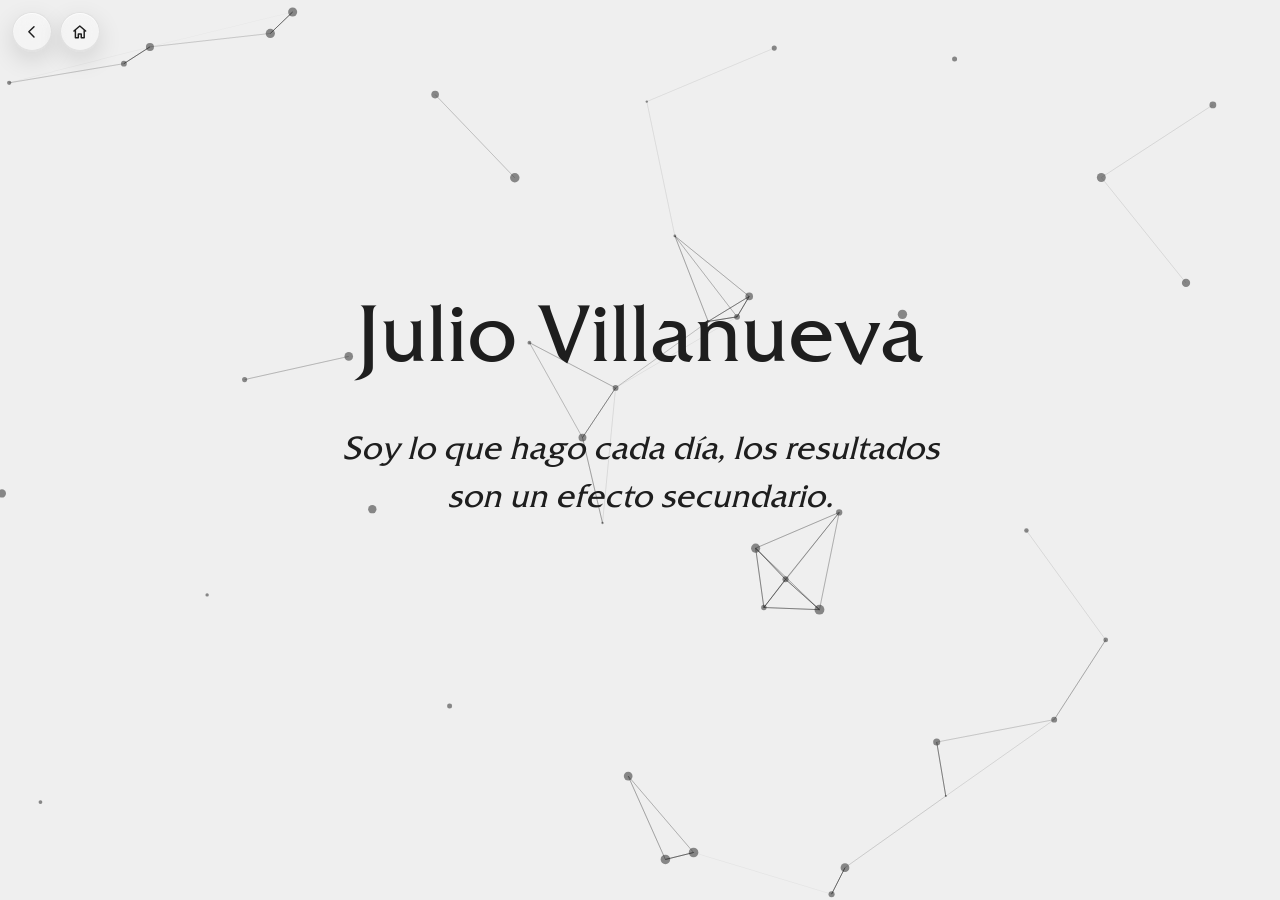
<file: index.html>
<!DOCTYPE html><html lang="es"><head><meta charSet="utf-8"/><meta name="viewport" content="width=device-width, initial-scale=1"/><link rel="preload" href="/_next/static/media/22a5144ee8d83bca-s.p.woff2" as="font" crossorigin="" type="font/woff2"/><link rel="preload" href="/_next/static/media/7d4881bb7e1bf84d-s.p.woff2" as="font" crossorigin="" type="font/woff2"/><link rel="preload" href="/_next/static/media/d3d5378509209694-s.p.ttf" as="font" crossorigin="" type="font/ttf"/><link rel="stylesheet" href="/_next/static/css/6a12c505d9e67a14.css" data-precedence="next"/><link rel="stylesheet" href="/_next/static/css/241c231c90273158.css" data-precedence="next"/><link rel="preload" as="script" fetchPriority="low" href="/_next/static/chunks/webpack-c49610019cb56e72.js"/><script src="/_next/static/chunks/4bd1b696-221d4d1696e35723.js" async=""></script><script src="/_next/static/chunks/517-e2fc40427963fcd6.js" async=""></script><script src="/_next/static/chunks/main-app-9f0bbe69335b0247.js" async=""></script><script src="/_next/static/chunks/173-858366a9227dba69.js" async=""></script><script src="/_next/static/chunks/app/layout-59ddacc75c9050d7.js" async=""></script><script src="/_next/static/chunks/742-8c7a7b903a6e8f34.js" async=""></script><script src="/_next/static/chunks/app/page-a1d2730ab72c0a2b.js" async=""></script><meta name="next-size-adjust" content=""/><title>Julio Villanueva</title><meta name="description" content="Soy lo que hago cada día, los resultados son un efecto secundario."/><link rel="icon" href="/favicon.ico" type="image/x-icon" sizes="16x16"/><script src="/_next/static/chunks/polyfills-42372ed130431b0a.js" noModule=""></script></head><body class="__variable_271bbb __variable_246ccd __variable_c29908 antialiased"><div class="page MePage "><button class="name customLink" aria-expanded="false">Julio Villanueva</button><div class="content"><span class="quote">Soy lo que hago cada día, los resultados son un efecto secundario.</span><nav class="menu" aria-hidden="true"><a class="menuItem customLink" href="/about-me/">Sobre mí</a><a class="menuItem customLink" href="/setup/">Setup</a><a class="menuItem customLink" href="/monkey/">Monkey</a></nav></div></div><script src="/_next/static/chunks/webpack-c49610019cb56e72.js" async=""></script><script>(self.__next_f=self.__next_f||[]).push([0])</script><script>self.__next_f.push([1,"1:\"$Sreact.fragment\"\n2:I[3913,[\"173\",\"static/chunks/173-858366a9227dba69.js\",\"177\",\"static/chunks/app/layout-59ddacc75c9050d7.js\"],\"default\"]\n3:I[5244,[],\"\"]\n4:I[3866,[],\"\"]\n5:I[7033,[],\"ClientPageRoot\"]\n6:I[8214,[\"173\",\"static/chunks/173-858366a9227dba69.js\",\"742\",\"static/chunks/742-8c7a7b903a6e8f34.js\",\"974\",\"static/chunks/app/page-a1d2730ab72c0a2b.js\"],\"default\"]\n9:I[6213,[],\"OutletBoundary\"]\nb:I[6213,[],\"MetadataBoundary\"]\nd:I[6213,[],\"ViewportBoundary\"]\nf:I[4835,[],\"\"]\n:HL[\"/_next/static/media/22a5144ee8d83bca-s.p.woff2\",\"font\",{\"crossOrigin\":\"\",\"type\":\"font/woff2\"}]\n:HL[\"/_next/static/media/7d4881bb7e1bf84d-s.p.woff2\",\"font\",{\"crossOrigin\":\"\",\"type\":\"font/woff2\"}]\n:HL[\"/_next/static/media/d3d5378509209694-s.p.ttf\",\"font\",{\"crossOrigin\":\"\",\"type\":\"font/ttf\"}]\n:HL[\"/_next/static/css/6a12c505d9e67a14.css\",\"style\"]\n:HL[\"/_next/static/css/241c231c90273158.css\",\"style\"]\n"])</script><script>self.__next_f.push([1,"0:{\"P\":null,\"b\":\"aagR4l4oQzw4MD5cvtngV\",\"p\":\"\",\"c\":[\"\",\"\"],\"i\":false,\"f\":[[[\"\",{\"children\":[\"__PAGE__\",{}]},\"$undefined\",\"$undefined\",true],[\"\",[\"$\",\"$1\",\"c\",{\"children\":[[[\"$\",\"link\",\"0\",{\"rel\":\"stylesheet\",\"href\":\"/_next/static/css/6a12c505d9e67a14.css\",\"precedence\":\"next\",\"crossOrigin\":\"$undefined\",\"nonce\":\"$undefined\"}]],[\"$\",\"html\",null,{\"lang\":\"es\",\"children\":[\"$\",\"body\",null,{\"className\":\"__variable_271bbb __variable_246ccd __variable_c29908 antialiased\",\"children\":[[\"$\",\"$L2\",null,{}],[\"$\",\"$L3\",null,{\"parallelRouterKey\":\"children\",\"segmentPath\":[\"children\"],\"error\":\"$undefined\",\"errorStyles\":\"$undefined\",\"errorScripts\":\"$undefined\",\"template\":[\"$\",\"$L4\",null,{}],\"templateStyles\":\"$undefined\",\"templateScripts\":\"$undefined\",\"notFound\":[[],[[\"$\",\"title\",null,{\"children\":\"404: This page could not be found.\"}],[\"$\",\"div\",null,{\"style\":{\"fontFamily\":\"system-ui,\\\"Segoe UI\\\",Roboto,Helvetica,Arial,sans-serif,\\\"Apple Color Emoji\\\",\\\"Segoe UI Emoji\\\"\",\"height\":\"100vh\",\"textAlign\":\"center\",\"display\":\"flex\",\"flexDirection\":\"column\",\"alignItems\":\"center\",\"justifyContent\":\"center\"},\"children\":[\"$\",\"div\",null,{\"children\":[[\"$\",\"style\",null,{\"dangerouslySetInnerHTML\":{\"__html\":\"body{color:#000;background:#fff;margin:0}.next-error-h1{border-right:1px solid rgba(0,0,0,.3)}@media (prefers-color-scheme:dark){body{color:#fff;background:#000}.next-error-h1{border-right:1px solid rgba(255,255,255,.3)}}\"}}],[\"$\",\"h1\",null,{\"className\":\"next-error-h1\",\"style\":{\"display\":\"inline-block\",\"margin\":\"0 20px 0 0\",\"padding\":\"0 23px 0 0\",\"fontSize\":24,\"fontWeight\":500,\"verticalAlign\":\"top\",\"lineHeight\":\"49px\"},\"children\":404}],[\"$\",\"div\",null,{\"style\":{\"display\":\"inline-block\"},\"children\":[\"$\",\"h2\",null,{\"style\":{\"fontSize\":14,\"fontWeight\":400,\"lineHeight\":\"49px\",\"margin\":0},\"children\":\"This page could not be found.\"}]}]]}]}]]],\"forbidden\":\"$undefined\",\"unauthorized\":\"$undefined\"}]]}]}]]}],{\"children\":[\"__PAGE__\",[\"$\",\"$1\",\"c\",{\"children\":[[\"$\",\"$L5\",null,{\"Component\":\"$6\",\"searchParams\":{},\"params\":{},\"promises\":[\"$@7\",\"$@8\"]}],[[\"$\",\"link\",\"0\",{\"rel\":\"stylesheet\",\"href\":\"/_next/static/css/241c231c90273158.css\",\"precedence\":\"next\",\"crossOrigin\":\"$undefined\",\"nonce\":\"$undefined\"}]],[\"$\",\"$L9\",null,{\"children\":\"$La\"}]]}],{},null,false]},null,false],[\"$\",\"$1\",\"h\",{\"children\":[null,[\"$\",\"$1\",\"GLa7faw3mHxUk6qfF5eOj\",{\"children\":[[\"$\",\"$Lb\",null,{\"children\":\"$Lc\"}],[\"$\",\"$Ld\",null,{\"children\":\"$Le\"}],[\"$\",\"meta\",null,{\"name\":\"next-size-adjust\",\"content\":\"\"}]]}]]}],false]],\"m\":\"$undefined\",\"G\":[\"$f\",\"$undefined\"],\"s\":false,\"S\":true}\n"])</script><script>self.__next_f.push([1,"7:{}\n8:{}\n"])</script><script>self.__next_f.push([1,"e:[[\"$\",\"meta\",\"0\",{\"name\":\"viewport\",\"content\":\"width=device-width, initial-scale=1\"}]]\nc:[[\"$\",\"meta\",\"0\",{\"charSet\":\"utf-8\"}],[\"$\",\"title\",\"1\",{\"children\":\"Julio Villanueva\"}],[\"$\",\"meta\",\"2\",{\"name\":\"description\",\"content\":\"Soy lo que hago cada día, los resultados son un efecto secundario.\"}],[\"$\",\"link\",\"3\",{\"rel\":\"icon\",\"href\":\"/favicon.ico\",\"type\":\"image/x-icon\",\"sizes\":\"16x16\"}]]\n"])</script><script>self.__next_f.push([1,"a:null\n"])</script></body></html>
</file>
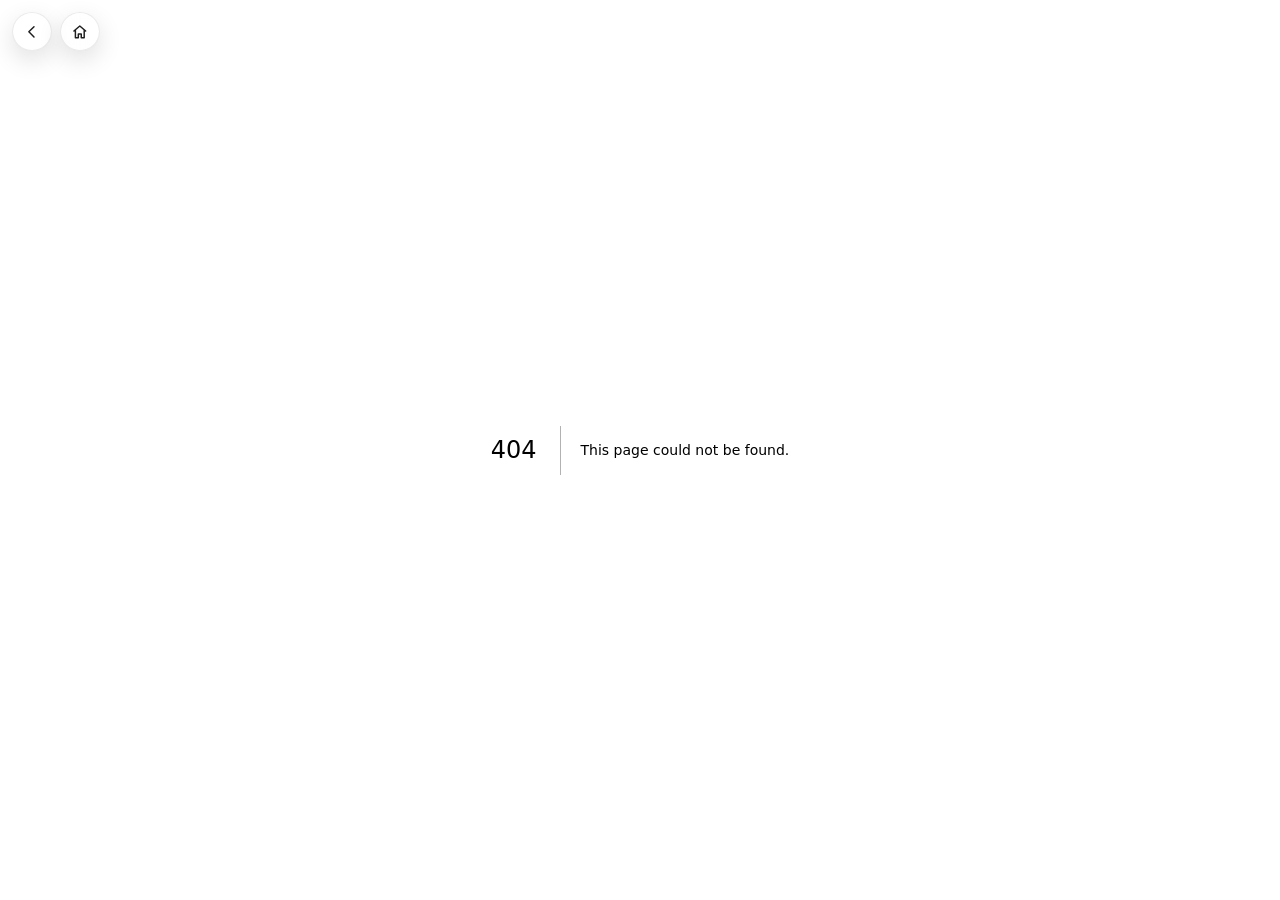
<file: 404/index.html>
<!DOCTYPE html><html lang="es"><head><meta charSet="utf-8"/><meta name="viewport" content="width=device-width, initial-scale=1"/><link rel="preload" href="/_next/static/media/22a5144ee8d83bca-s.p.woff2" as="font" crossorigin="" type="font/woff2"/><link rel="preload" href="/_next/static/media/7d4881bb7e1bf84d-s.p.woff2" as="font" crossorigin="" type="font/woff2"/><link rel="preload" href="/_next/static/media/d3d5378509209694-s.p.ttf" as="font" crossorigin="" type="font/ttf"/><link rel="stylesheet" href="/_next/static/css/6a12c505d9e67a14.css" data-precedence="next"/><link rel="preload" as="script" fetchPriority="low" href="/_next/static/chunks/webpack-c49610019cb56e72.js"/><script src="/_next/static/chunks/4bd1b696-221d4d1696e35723.js" async=""></script><script src="/_next/static/chunks/517-e2fc40427963fcd6.js" async=""></script><script src="/_next/static/chunks/main-app-9f0bbe69335b0247.js" async=""></script><script src="/_next/static/chunks/173-858366a9227dba69.js" async=""></script><script src="/_next/static/chunks/app/layout-59ddacc75c9050d7.js" async=""></script><meta name="robots" content="noindex"/><meta name="next-size-adjust" content=""/><title>404: This page could not be found.</title><title>Julio Villanueva</title><meta name="description" content="Soy lo que hago cada día, los resultados son un efecto secundario."/><script src="/_next/static/chunks/polyfills-42372ed130431b0a.js" noModule=""></script></head><body class="__variable_271bbb __variable_246ccd __variable_c29908 antialiased"><nav class="NavButtons"><button class="glass navButton" aria-label="Volver atrás"><svg viewBox="0 0 24 24" aria-hidden="true"><path d="M15 5l-7 7 7 7"></path></svg></button><a class="glass navButton" aria-label="Ir al inicio" href="/"><svg viewBox="0 0 24 24" aria-hidden="true"><path d="M4 11l8-7 8 7M6 9.5V20h4v-5h4v5h4V9.5"></path></svg></a></nav><div style="font-family:system-ui,&quot;Segoe UI&quot;,Roboto,Helvetica,Arial,sans-serif,&quot;Apple Color Emoji&quot;,&quot;Segoe UI Emoji&quot;;height:100vh;text-align:center;display:flex;flex-direction:column;align-items:center;justify-content:center"><div><style>body{color:#000;background:#fff;margin:0}.next-error-h1{border-right:1px solid rgba(0,0,0,.3)}@media (prefers-color-scheme:dark){body{color:#fff;background:#000}.next-error-h1{border-right:1px solid rgba(255,255,255,.3)}}</style><h1 class="next-error-h1" style="display:inline-block;margin:0 20px 0 0;padding:0 23px 0 0;font-size:24px;font-weight:500;vertical-align:top;line-height:49px">404</h1><div style="display:inline-block"><h2 style="font-size:14px;font-weight:400;line-height:49px;margin:0">This page could not be found.</h2></div></div></div><script src="/_next/static/chunks/webpack-c49610019cb56e72.js" async=""></script><script>(self.__next_f=self.__next_f||[]).push([0])</script><script>self.__next_f.push([1,"1:\"$Sreact.fragment\"\n2:I[3913,[\"173\",\"static/chunks/173-858366a9227dba69.js\",\"177\",\"static/chunks/app/layout-59ddacc75c9050d7.js\"],\"default\"]\n3:I[5244,[],\"\"]\n4:I[3866,[],\"\"]\n5:I[6213,[],\"OutletBoundary\"]\n7:I[6213,[],\"MetadataBoundary\"]\n9:I[6213,[],\"ViewportBoundary\"]\nb:I[4835,[],\"\"]\n:HL[\"/_next/static/media/22a5144ee8d83bca-s.p.woff2\",\"font\",{\"crossOrigin\":\"\",\"type\":\"font/woff2\"}]\n:HL[\"/_next/static/media/7d4881bb7e1bf84d-s.p.woff2\",\"font\",{\"crossOrigin\":\"\",\"type\":\"font/woff2\"}]\n:HL[\"/_next/static/media/d3d5378509209694-s.p.ttf\",\"font\",{\"crossOrigin\":\"\",\"type\":\"font/ttf\"}]\n:HL[\"/_next/static/css/6a12c505d9e67a14.css\",\"style\"]\n"])</script><script>self.__next_f.push([1,"0:{\"P\":null,\"b\":\"aagR4l4oQzw4MD5cvtngV\",\"p\":\"\",\"c\":[\"\",\"_not-found\",\"\"],\"i\":false,\"f\":[[[\"\",{\"children\":[\"/_not-found\",{\"children\":[\"__PAGE__\",{}]}]},\"$undefined\",\"$undefined\",true],[\"\",[\"$\",\"$1\",\"c\",{\"children\":[[[\"$\",\"link\",\"0\",{\"rel\":\"stylesheet\",\"href\":\"/_next/static/css/6a12c505d9e67a14.css\",\"precedence\":\"next\",\"crossOrigin\":\"$undefined\",\"nonce\":\"$undefined\"}]],[\"$\",\"html\",null,{\"lang\":\"es\",\"children\":[\"$\",\"body\",null,{\"className\":\"__variable_271bbb __variable_246ccd __variable_c29908 antialiased\",\"children\":[[\"$\",\"$L2\",null,{}],[\"$\",\"$L3\",null,{\"parallelRouterKey\":\"children\",\"segmentPath\":[\"children\"],\"error\":\"$undefined\",\"errorStyles\":\"$undefined\",\"errorScripts\":\"$undefined\",\"template\":[\"$\",\"$L4\",null,{}],\"templateStyles\":\"$undefined\",\"templateScripts\":\"$undefined\",\"notFound\":[[],[[\"$\",\"title\",null,{\"children\":\"404: This page could not be found.\"}],[\"$\",\"div\",null,{\"style\":{\"fontFamily\":\"system-ui,\\\"Segoe UI\\\",Roboto,Helvetica,Arial,sans-serif,\\\"Apple Color Emoji\\\",\\\"Segoe UI Emoji\\\"\",\"height\":\"100vh\",\"textAlign\":\"center\",\"display\":\"flex\",\"flexDirection\":\"column\",\"alignItems\":\"center\",\"justifyContent\":\"center\"},\"children\":[\"$\",\"div\",null,{\"children\":[[\"$\",\"style\",null,{\"dangerouslySetInnerHTML\":{\"__html\":\"body{color:#000;background:#fff;margin:0}.next-error-h1{border-right:1px solid rgba(0,0,0,.3)}@media (prefers-color-scheme:dark){body{color:#fff;background:#000}.next-error-h1{border-right:1px solid rgba(255,255,255,.3)}}\"}}],[\"$\",\"h1\",null,{\"className\":\"next-error-h1\",\"style\":{\"display\":\"inline-block\",\"margin\":\"0 20px 0 0\",\"padding\":\"0 23px 0 0\",\"fontSize\":24,\"fontWeight\":500,\"verticalAlign\":\"top\",\"lineHeight\":\"49px\"},\"children\":404}],[\"$\",\"div\",null,{\"style\":{\"display\":\"inline-block\"},\"children\":[\"$\",\"h2\",null,{\"style\":{\"fontSize\":14,\"fontWeight\":400,\"lineHeight\":\"49px\",\"margin\":0},\"children\":\"This page could not be found.\"}]}]]}]}]]],\"forbidden\":\"$undefined\",\"unauthorized\":\"$undefined\"}]]}]}]]}],{\"children\":[\"/_not-found\",[\"$\",\"$1\",\"c\",{\"children\":[null,[\"$\",\"$L3\",null,{\"parallelRouterKey\":\"children\",\"segmentPath\":[\"children\",\"/_not-found\",\"children\"],\"error\":\"$undefined\",\"errorStyles\":\"$undefined\",\"errorScripts\":\"$undefined\",\"template\":[\"$\",\"$L4\",null,{}],\"templateStyles\":\"$undefined\",\"templateScripts\":\"$undefined\",\"notFound\":\"$undefined\",\"forbidden\":\"$undefined\",\"unauthorized\":\"$undefined\"}]]}],{\"children\":[\"__PAGE__\",[\"$\",\"$1\",\"c\",{\"children\":[[[\"$\",\"title\",null,{\"children\":\"404: This page could not be found.\"}],[\"$\",\"div\",null,{\"style\":\"$0:f:0:1:1:props:children:1:props:children:props:children:1:props:notFound:1:1:props:style\",\"children\":[\"$\",\"div\",null,{\"children\":[[\"$\",\"style\",null,{\"dangerouslySetInnerHTML\":{\"__html\":\"body{color:#000;background:#fff;margin:0}.next-error-h1{border-right:1px solid rgba(0,0,0,.3)}@media (prefers-color-scheme:dark){body{color:#fff;background:#000}.next-error-h1{border-right:1px solid rgba(255,255,255,.3)}}\"}}],[\"$\",\"h1\",null,{\"className\":\"next-error-h1\",\"style\":\"$0:f:0:1:1:props:children:1:props:children:props:children:1:props:notFound:1:1:props:children:props:children:1:props:style\",\"children\":404}],[\"$\",\"div\",null,{\"style\":\"$0:f:0:1:1:props:children:1:props:children:props:children:1:props:notFound:1:1:props:children:props:children:2:props:style\",\"children\":[\"$\",\"h2\",null,{\"style\":\"$0:f:0:1:1:props:children:1:props:children:props:children:1:props:notFound:1:1:props:children:props:children:2:props:children:props:style\",\"children\":\"This page could not be found.\"}]}]]}]}]],null,[\"$\",\"$L5\",null,{\"children\":\"$L6\"}]]}],{},null,false]},null,false]},null,false],[\"$\",\"$1\",\"h\",{\"children\":[[\"$\",\"meta\",null,{\"name\":\"robots\",\"content\":\"noindex\"}],[\"$\",\"$1\",\"r0CL77yEn2Rgvv27RvQEr\",{\"children\":[[\"$\",\"$L7\",null,{\"children\":\"$L8\"}],[\"$\",\"$L9\",null,{\"children\":\"$La\"}],[\"$\",\"meta\",null,{\"name\":\"next-size-adjust\",\"content\":\"\"}]]}]]}],false]],\"m\":\"$undefined\",\"G\":[\"$b\",\"$undefined\"],\"s\":false,\"S\":true}\n"])</script><script>self.__next_f.push([1,"a:[[\"$\",\"meta\",\"0\",{\"name\":\"viewport\",\"content\":\"width=device-width, initial-scale=1\"}]]\n8:[[\"$\",\"meta\",\"0\",{\"charSet\":\"utf-8\"}],[\"$\",\"title\",\"1\",{\"children\":\"Julio Villanueva\"}],[\"$\",\"meta\",\"2\",{\"name\":\"description\",\"content\":\"Soy lo que hago cada día, los resultados son un efecto secundario.\"}]]\n"])</script><script>self.__next_f.push([1,"6:null\n"])</script></body></html>
</file>
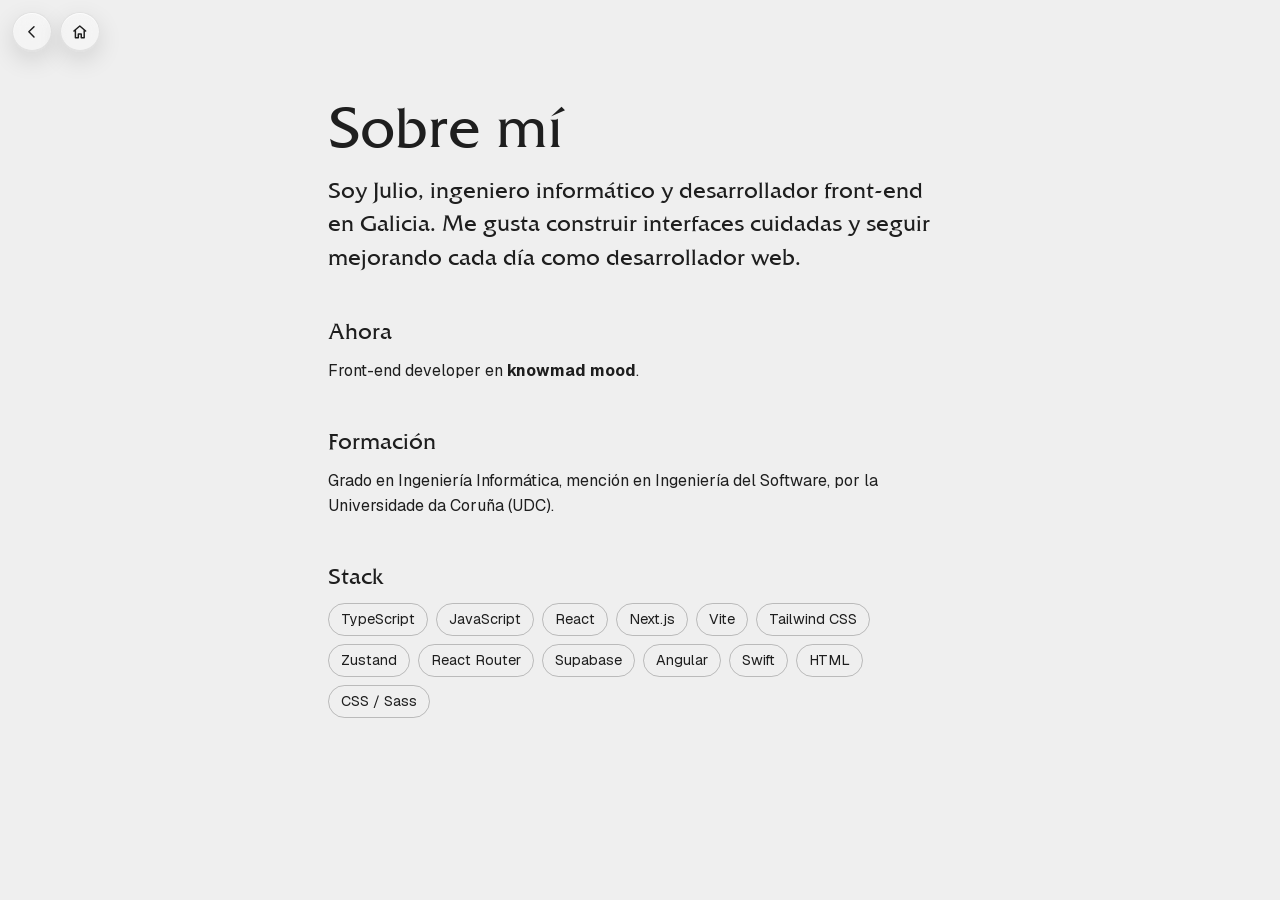
<file: about-me/index.html>
<!DOCTYPE html><html lang="es"><head><meta charSet="utf-8"/><meta name="viewport" content="width=device-width, initial-scale=1"/><link rel="preload" href="/_next/static/media/22a5144ee8d83bca-s.p.woff2" as="font" crossorigin="" type="font/woff2"/><link rel="preload" href="/_next/static/media/7d4881bb7e1bf84d-s.p.woff2" as="font" crossorigin="" type="font/woff2"/><link rel="preload" href="/_next/static/media/d3d5378509209694-s.p.ttf" as="font" crossorigin="" type="font/ttf"/><link rel="stylesheet" href="/_next/static/css/6a12c505d9e67a14.css" data-precedence="next"/><link rel="stylesheet" href="/_next/static/css/fb087ea9c1283951.css" data-precedence="next"/><link rel="preload" as="script" fetchPriority="low" href="/_next/static/chunks/webpack-c49610019cb56e72.js"/><script src="/_next/static/chunks/4bd1b696-221d4d1696e35723.js" async=""></script><script src="/_next/static/chunks/517-e2fc40427963fcd6.js" async=""></script><script src="/_next/static/chunks/main-app-9f0bbe69335b0247.js" async=""></script><script src="/_next/static/chunks/173-858366a9227dba69.js" async=""></script><script src="/_next/static/chunks/app/layout-59ddacc75c9050d7.js" async=""></script><meta name="next-size-adjust" content=""/><title>Julio Villanueva</title><meta name="description" content="Soy lo que hago cada día, los resultados son un efecto secundario."/><link rel="icon" href="/favicon.ico" type="image/x-icon" sizes="16x16"/><script src="/_next/static/chunks/polyfills-42372ed130431b0a.js" noModule=""></script></head><body class="__variable_271bbb __variable_246ccd __variable_c29908 antialiased"><nav class="NavButtons"><button class="glass navButton" aria-label="Volver atrás"><svg viewBox="0 0 24 24" aria-hidden="true"><path d="M15 5l-7 7 7 7"></path></svg></button><a class="glass navButton" aria-label="Ir al inicio" href="/"><svg viewBox="0 0 24 24" aria-hidden="true"><path d="M4 11l8-7 8 7M6 9.5V20h4v-5h4v5h4V9.5"></path></svg></a></nav><main class="page AboutMePage"><header class="intro"><h1 class="title">Sobre mí</h1><p class="lead">Soy Julio, ingeniero informático y desarrollador front-end en Galicia. Me gusta construir interfaces cuidadas y seguir mejorando cada día como desarrollador web.</p></header><section class="section"><h2>Ahora</h2><p>Front-end developer en <strong>knowmad mood</strong>.</p></section><section class="section"><h2>Formación</h2><p>Grado en Ingeniería Informática, mención en Ingeniería del Software, por la Universidade da Coruña (UDC).</p></section><section class="section"><h2>Stack</h2><ul class="tags"><li>TypeScript</li><li>JavaScript</li><li>React</li><li>Next.js</li><li>Vite</li><li>Tailwind CSS</li><li>Zustand</li><li>React Router</li><li>Supabase</li><li>Angular</li><li>Swift</li><li>HTML</li><li>CSS / Sass</li></ul></section></main><script src="/_next/static/chunks/webpack-c49610019cb56e72.js" async=""></script><script>(self.__next_f=self.__next_f||[]).push([0])</script><script>self.__next_f.push([1,"1:\"$Sreact.fragment\"\n2:I[3913,[\"173\",\"static/chunks/173-858366a9227dba69.js\",\"177\",\"static/chunks/app/layout-59ddacc75c9050d7.js\"],\"default\"]\n3:I[5244,[],\"\"]\n4:I[3866,[],\"\"]\n5:I[6213,[],\"OutletBoundary\"]\n7:I[6213,[],\"MetadataBoundary\"]\n9:I[6213,[],\"ViewportBoundary\"]\nb:I[4835,[],\"\"]\n:HL[\"/_next/static/media/22a5144ee8d83bca-s.p.woff2\",\"font\",{\"crossOrigin\":\"\",\"type\":\"font/woff2\"}]\n:HL[\"/_next/static/media/7d4881bb7e1bf84d-s.p.woff2\",\"font\",{\"crossOrigin\":\"\",\"type\":\"font/woff2\"}]\n:HL[\"/_next/static/media/d3d5378509209694-s.p.ttf\",\"font\",{\"crossOrigin\":\"\",\"type\":\"font/ttf\"}]\n:HL[\"/_next/static/css/6a12c505d9e67a14.css\",\"style\"]\n:HL[\"/_next/static/css/fb087ea9c1283951.css\",\"style\"]\n"])</script><script>self.__next_f.push([1,"0:{\"P\":null,\"b\":\"aagR4l4oQzw4MD5cvtngV\",\"p\":\"\",\"c\":[\"\",\"about-me\",\"\"],\"i\":false,\"f\":[[[\"\",{\"children\":[\"about-me\",{\"children\":[\"__PAGE__\",{}]}]},\"$undefined\",\"$undefined\",true],[\"\",[\"$\",\"$1\",\"c\",{\"children\":[[[\"$\",\"link\",\"0\",{\"rel\":\"stylesheet\",\"href\":\"/_next/static/css/6a12c505d9e67a14.css\",\"precedence\":\"next\",\"crossOrigin\":\"$undefined\",\"nonce\":\"$undefined\"}]],[\"$\",\"html\",null,{\"lang\":\"es\",\"children\":[\"$\",\"body\",null,{\"className\":\"__variable_271bbb __variable_246ccd __variable_c29908 antialiased\",\"children\":[[\"$\",\"$L2\",null,{}],[\"$\",\"$L3\",null,{\"parallelRouterKey\":\"children\",\"segmentPath\":[\"children\"],\"error\":\"$undefined\",\"errorStyles\":\"$undefined\",\"errorScripts\":\"$undefined\",\"template\":[\"$\",\"$L4\",null,{}],\"templateStyles\":\"$undefined\",\"templateScripts\":\"$undefined\",\"notFound\":[[],[[\"$\",\"title\",null,{\"children\":\"404: This page could not be found.\"}],[\"$\",\"div\",null,{\"style\":{\"fontFamily\":\"system-ui,\\\"Segoe UI\\\",Roboto,Helvetica,Arial,sans-serif,\\\"Apple Color Emoji\\\",\\\"Segoe UI Emoji\\\"\",\"height\":\"100vh\",\"textAlign\":\"center\",\"display\":\"flex\",\"flexDirection\":\"column\",\"alignItems\":\"center\",\"justifyContent\":\"center\"},\"children\":[\"$\",\"div\",null,{\"children\":[[\"$\",\"style\",null,{\"dangerouslySetInnerHTML\":{\"__html\":\"body{color:#000;background:#fff;margin:0}.next-error-h1{border-right:1px solid rgba(0,0,0,.3)}@media (prefers-color-scheme:dark){body{color:#fff;background:#000}.next-error-h1{border-right:1px solid rgba(255,255,255,.3)}}\"}}],[\"$\",\"h1\",null,{\"className\":\"next-error-h1\",\"style\":{\"display\":\"inline-block\",\"margin\":\"0 20px 0 0\",\"padding\":\"0 23px 0 0\",\"fontSize\":24,\"fontWeight\":500,\"verticalAlign\":\"top\",\"lineHeight\":\"49px\"},\"children\":404}],[\"$\",\"div\",null,{\"style\":{\"display\":\"inline-block\"},\"children\":[\"$\",\"h2\",null,{\"style\":{\"fontSize\":14,\"fontWeight\":400,\"lineHeight\":\"49px\",\"margin\":0},\"children\":\"This page could not be found.\"}]}]]}]}]]],\"forbidden\":\"$undefined\",\"unauthorized\":\"$undefined\"}]]}]}]]}],{\"children\":[\"about-me\",[\"$\",\"$1\",\"c\",{\"children\":[null,[\"$\",\"$L3\",null,{\"parallelRouterKey\":\"children\",\"segmentPath\":[\"children\",\"about-me\",\"children\"],\"error\":\"$undefined\",\"errorStyles\":\"$undefined\",\"errorScripts\":\"$undefined\",\"template\":[\"$\",\"$L4\",null,{}],\"templateStyles\":\"$undefined\",\"templateScripts\":\"$undefined\",\"notFound\":\"$undefined\",\"forbidden\":\"$undefined\",\"unauthorized\":\"$undefined\"}]]}],{\"children\":[\"__PAGE__\",[\"$\",\"$1\",\"c\",{\"children\":[[\"$\",\"main\",null,{\"className\":\"page AboutMePage\",\"children\":[[\"$\",\"header\",null,{\"className\":\"intro\",\"children\":[[\"$\",\"h1\",null,{\"className\":\"title\",\"children\":\"Sobre mí\"}],[\"$\",\"p\",null,{\"className\":\"lead\",\"children\":\"Soy Julio, ingeniero informático y desarrollador front-end en Galicia. Me gusta construir interfaces cuidadas y seguir mejorando cada día como desarrollador web.\"}]]}],[\"$\",\"section\",null,{\"className\":\"section\",\"children\":[[\"$\",\"h2\",null,{\"children\":\"Ahora\"}],[\"$\",\"p\",null,{\"children\":[\"Front-end developer en \",[\"$\",\"strong\",null,{\"children\":\"knowmad mood\"}],\".\"]}]]}],[\"$\",\"section\",null,{\"className\":\"section\",\"children\":[[\"$\",\"h2\",null,{\"children\":\"Formación\"}],[\"$\",\"p\",null,{\"children\":\"Grado en Ingeniería Informática, mención en Ingeniería del Software, por la Universidade da Coruña (UDC).\"}]]}],[\"$\",\"section\",null,{\"className\":\"section\",\"children\":[[\"$\",\"h2\",null,{\"children\":\"Stack\"}],[\"$\",\"ul\",null,{\"className\":\"tags\",\"children\":[[\"$\",\"li\",\"TypeScript\",{\"children\":\"TypeScript\"}],[\"$\",\"li\",\"JavaScript\",{\"children\":\"JavaScript\"}],[\"$\",\"li\",\"React\",{\"children\":\"React\"}],[\"$\",\"li\",\"Next.js\",{\"children\":\"Next.js\"}],[\"$\",\"li\",\"Vite\",{\"children\":\"Vite\"}],[\"$\",\"li\",\"Tailwind CSS\",{\"children\":\"Tailwind CSS\"}],[\"$\",\"li\",\"Zustand\",{\"children\":\"Zustand\"}],[\"$\",\"li\",\"React Router\",{\"children\":\"React Router\"}],[\"$\",\"li\",\"Supabase\",{\"children\":\"Supabase\"}],[\"$\",\"li\",\"Angular\",{\"children\":\"Angular\"}],[\"$\",\"li\",\"Swift\",{\"children\":\"Swift\"}],[\"$\",\"li\",\"HTML\",{\"children\":\"HTML\"}],[\"$\",\"li\",\"CSS / Sass\",{\"children\":\"CSS / Sass\"}]]}]]}]]}],[[\"$\",\"link\",\"0\",{\"rel\":\"stylesheet\",\"href\":\"/_next/static/css/fb087ea9c1283951.css\",\"precedence\":\"next\",\"crossOrigin\":\"$undefined\",\"nonce\":\"$undefined\"}]],[\"$\",\"$L5\",null,{\"children\":\"$L6\"}]]}],{},null,false]},null,false]},null,false],[\"$\",\"$1\",\"h\",{\"children\":[null,[\"$\",\"$1\",\"DgTVC-I0AlaWUQPFnlSrQ\",{\"children\":[[\"$\",\"$L7\",null,{\"children\":\"$L8\"}],[\"$\",\"$L9\",null,{\"children\":\"$La\"}],[\"$\",\"meta\",null,{\"name\":\"next-size-adjust\",\"content\":\"\"}]]}]]}],false]],\"m\":\"$undefined\",\"G\":[\"$b\",\"$undefined\"],\"s\":false,\"S\":true}\n"])</script><script>self.__next_f.push([1,"a:[[\"$\",\"meta\",\"0\",{\"name\":\"viewport\",\"content\":\"width=device-width, initial-scale=1\"}]]\n8:[[\"$\",\"meta\",\"0\",{\"charSet\":\"utf-8\"}],[\"$\",\"title\",\"1\",{\"children\":\"Julio Villanueva\"}],[\"$\",\"meta\",\"2\",{\"name\":\"description\",\"content\":\"Soy lo que hago cada día, los resultados son un efecto secundario.\"}],[\"$\",\"link\",\"3\",{\"rel\":\"icon\",\"href\":\"/favicon.ico\",\"type\":\"image/x-icon\",\"sizes\":\"16x16\"}]]\n"])</script><script>self.__next_f.push([1,"6:null\n"])</script></body></html>
</file>
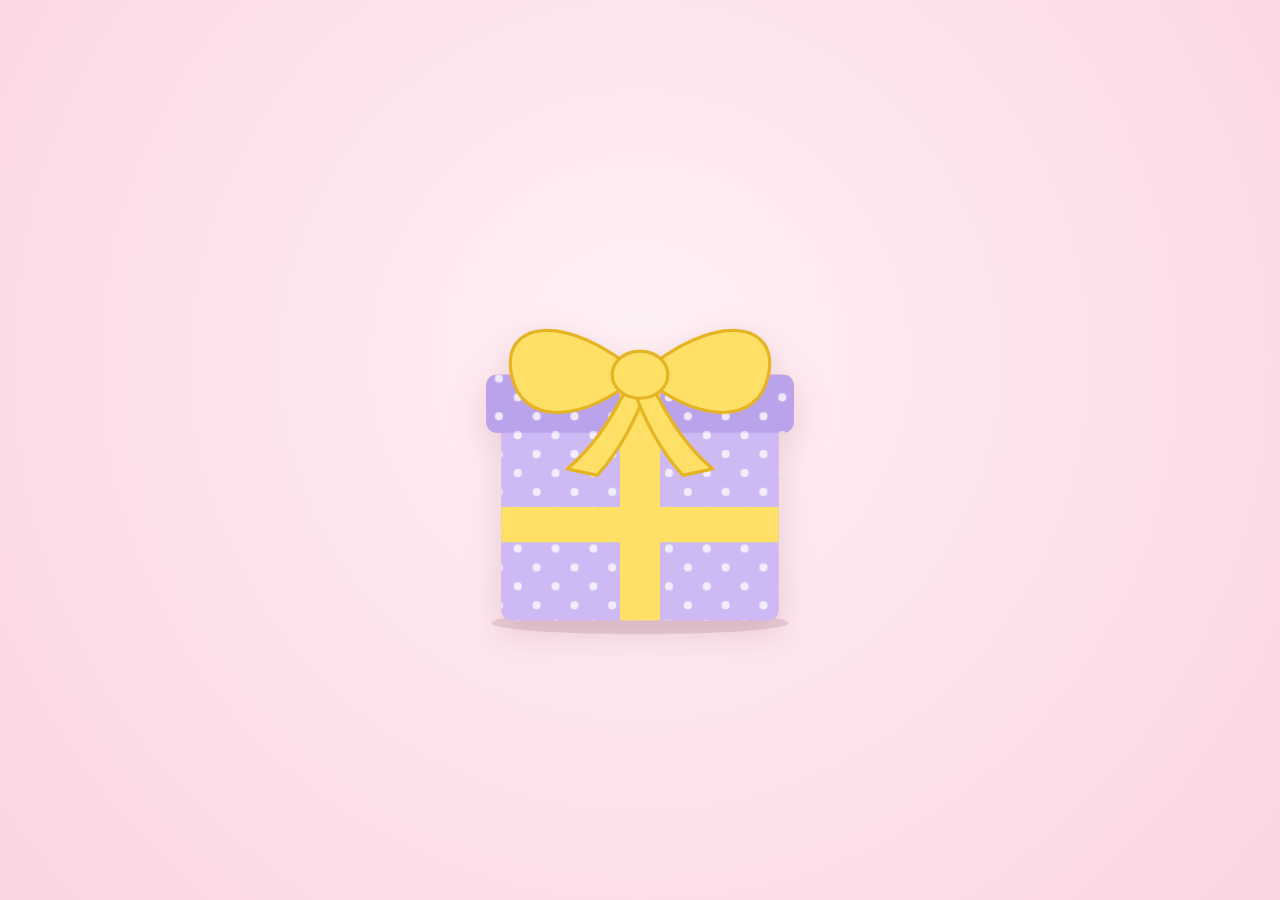
<file: carmen/index.html>
<!DOCTYPE html><html lang="es"><head><meta charSet="utf-8"/><meta name="viewport" content="width=device-width, initial-scale=1"/><link rel="preload" href="/_next/static/media/22a5144ee8d83bca-s.p.woff2" as="font" crossorigin="" type="font/woff2"/><link rel="preload" href="/_next/static/media/7d4881bb7e1bf84d-s.p.woff2" as="font" crossorigin="" type="font/woff2"/><link rel="preload" href="/_next/static/media/d3d5378509209694-s.p.ttf" as="font" crossorigin="" type="font/ttf"/><link rel="preload" href="/_next/static/media/e4d75910e08ab8a5-s.p.woff2" as="font" crossorigin="" type="font/woff2"/><link rel="stylesheet" href="/_next/static/css/6a12c505d9e67a14.css" data-precedence="next"/><link rel="stylesheet" href="/_next/static/css/146aee613baa57e2.css" data-precedence="next"/><link rel="preload" as="script" fetchPriority="low" href="/_next/static/chunks/webpack-c49610019cb56e72.js"/><script src="/_next/static/chunks/4bd1b696-221d4d1696e35723.js" async=""></script><script src="/_next/static/chunks/517-e2fc40427963fcd6.js" async=""></script><script src="/_next/static/chunks/main-app-9f0bbe69335b0247.js" async=""></script><script src="/_next/static/chunks/173-858366a9227dba69.js" async=""></script><script src="/_next/static/chunks/app/layout-59ddacc75c9050d7.js" async=""></script><script src="/_next/static/chunks/app/carmen/page-dc5c9d1aa2deccd4.js" async=""></script><meta name="next-size-adjust" content=""/><title>🎁</title><meta name="description" content="Soy lo que hago cada día, los resultados son un efecto secundario."/><meta name="robots" content="noindex"/><link rel="icon" href="/favicon.ico" type="image/x-icon" sizes="16x16"/><script src="/_next/static/chunks/polyfills-42372ed130431b0a.js" noModule=""></script></head><body class="__variable_271bbb __variable_246ccd __variable_c29908 antialiased"><div class="page GiftPage"></div><script src="/_next/static/chunks/webpack-c49610019cb56e72.js" async=""></script><script>(self.__next_f=self.__next_f||[]).push([0])</script><script>self.__next_f.push([1,"1:\"$Sreact.fragment\"\n2:I[3913,[\"173\",\"static/chunks/173-858366a9227dba69.js\",\"177\",\"static/chunks/app/layout-59ddacc75c9050d7.js\"],\"default\"]\n3:I[5244,[],\"\"]\n4:I[3866,[],\"\"]\n5:I[8006,[\"749\",\"static/chunks/app/carmen/page-dc5c9d1aa2deccd4.js\"],\"default\"]\n6:I[6213,[],\"OutletBoundary\"]\n8:I[6213,[],\"MetadataBoundary\"]\na:I[6213,[],\"ViewportBoundary\"]\nc:I[4835,[],\"\"]\n:HL[\"/_next/static/media/22a5144ee8d83bca-s.p.woff2\",\"font\",{\"crossOrigin\":\"\",\"type\":\"font/woff2\"}]\n:HL[\"/_next/static/media/7d4881bb7e1bf84d-s.p.woff2\",\"font\",{\"crossOrigin\":\"\",\"type\":\"font/woff2\"}]\n:HL[\"/_next/static/media/d3d5378509209694-s.p.ttf\",\"font\",{\"crossOrigin\":\"\",\"type\":\"font/ttf\"}]\n:HL[\"/_next/static/css/6a12c505d9e67a14.css\",\"style\"]\n:HL[\"/_next/static/media/e4d75910e08ab8a5-s.p.woff2\",\"font\",{\"crossOrigin\":\"\",\"type\":\"font/woff2\"}]\n:HL[\"/_next/static/css/146aee613baa57e2.css\",\"style\"]\n"])</script><script>self.__next_f.push([1,"0:{\"P\":null,\"b\":\"aagR4l4oQzw4MD5cvtngV\",\"p\":\"\",\"c\":[\"\",\"carmen\",\"\"],\"i\":false,\"f\":[[[\"\",{\"children\":[\"carmen\",{\"children\":[\"__PAGE__\",{}]}]},\"$undefined\",\"$undefined\",true],[\"\",[\"$\",\"$1\",\"c\",{\"children\":[[[\"$\",\"link\",\"0\",{\"rel\":\"stylesheet\",\"href\":\"/_next/static/css/6a12c505d9e67a14.css\",\"precedence\":\"next\",\"crossOrigin\":\"$undefined\",\"nonce\":\"$undefined\"}]],[\"$\",\"html\",null,{\"lang\":\"es\",\"children\":[\"$\",\"body\",null,{\"className\":\"__variable_271bbb __variable_246ccd __variable_c29908 antialiased\",\"children\":[[\"$\",\"$L2\",null,{}],[\"$\",\"$L3\",null,{\"parallelRouterKey\":\"children\",\"segmentPath\":[\"children\"],\"error\":\"$undefined\",\"errorStyles\":\"$undefined\",\"errorScripts\":\"$undefined\",\"template\":[\"$\",\"$L4\",null,{}],\"templateStyles\":\"$undefined\",\"templateScripts\":\"$undefined\",\"notFound\":[[],[[\"$\",\"title\",null,{\"children\":\"404: This page could not be found.\"}],[\"$\",\"div\",null,{\"style\":{\"fontFamily\":\"system-ui,\\\"Segoe UI\\\",Roboto,Helvetica,Arial,sans-serif,\\\"Apple Color Emoji\\\",\\\"Segoe UI Emoji\\\"\",\"height\":\"100vh\",\"textAlign\":\"center\",\"display\":\"flex\",\"flexDirection\":\"column\",\"alignItems\":\"center\",\"justifyContent\":\"center\"},\"children\":[\"$\",\"div\",null,{\"children\":[[\"$\",\"style\",null,{\"dangerouslySetInnerHTML\":{\"__html\":\"body{color:#000;background:#fff;margin:0}.next-error-h1{border-right:1px solid rgba(0,0,0,.3)}@media (prefers-color-scheme:dark){body{color:#fff;background:#000}.next-error-h1{border-right:1px solid rgba(255,255,255,.3)}}\"}}],[\"$\",\"h1\",null,{\"className\":\"next-error-h1\",\"style\":{\"display\":\"inline-block\",\"margin\":\"0 20px 0 0\",\"padding\":\"0 23px 0 0\",\"fontSize\":24,\"fontWeight\":500,\"verticalAlign\":\"top\",\"lineHeight\":\"49px\"},\"children\":404}],[\"$\",\"div\",null,{\"style\":{\"display\":\"inline-block\"},\"children\":[\"$\",\"h2\",null,{\"style\":{\"fontSize\":14,\"fontWeight\":400,\"lineHeight\":\"49px\",\"margin\":0},\"children\":\"This page could not be found.\"}]}]]}]}]]],\"forbidden\":\"$undefined\",\"unauthorized\":\"$undefined\"}]]}]}]]}],{\"children\":[\"carmen\",[\"$\",\"$1\",\"c\",{\"children\":[null,[\"$\",\"$L3\",null,{\"parallelRouterKey\":\"children\",\"segmentPath\":[\"children\",\"carmen\",\"children\"],\"error\":\"$undefined\",\"errorStyles\":\"$undefined\",\"errorScripts\":\"$undefined\",\"template\":[\"$\",\"$L4\",null,{}],\"templateStyles\":\"$undefined\",\"templateScripts\":\"$undefined\",\"notFound\":\"$undefined\",\"forbidden\":\"$undefined\",\"unauthorized\":\"$undefined\"}]]}],{\"children\":[\"__PAGE__\",[\"$\",\"$1\",\"c\",{\"children\":[[\"$\",\"$L5\",null,{}],[[\"$\",\"link\",\"0\",{\"rel\":\"stylesheet\",\"href\":\"/_next/static/css/146aee613baa57e2.css\",\"precedence\":\"next\",\"crossOrigin\":\"$undefined\",\"nonce\":\"$undefined\"}]],[\"$\",\"$L6\",null,{\"children\":\"$L7\"}]]}],{},null,false]},null,false]},null,false],[\"$\",\"$1\",\"h\",{\"children\":[null,[\"$\",\"$1\",\"vuX324xDENXfIRRIwDlQ0\",{\"children\":[[\"$\",\"$L8\",null,{\"children\":\"$L9\"}],[\"$\",\"$La\",null,{\"children\":\"$Lb\"}],[\"$\",\"meta\",null,{\"name\":\"next-size-adjust\",\"content\":\"\"}]]}]]}],false]],\"m\":\"$undefined\",\"G\":[\"$c\",\"$undefined\"],\"s\":false,\"S\":true}\n"])</script><script>self.__next_f.push([1,"b:[[\"$\",\"meta\",\"0\",{\"name\":\"viewport\",\"content\":\"width=device-width, initial-scale=1\"}]]\n9:[[\"$\",\"meta\",\"0\",{\"charSet\":\"utf-8\"}],[\"$\",\"title\",\"1\",{\"children\":\"🎁\"}],[\"$\",\"meta\",\"2\",{\"name\":\"description\",\"content\":\"Soy lo que hago cada día, los resultados son un efecto secundario.\"}],[\"$\",\"meta\",\"3\",{\"name\":\"robots\",\"content\":\"noindex\"}],[\"$\",\"link\",\"4\",{\"rel\":\"icon\",\"href\":\"/favicon.ico\",\"type\":\"image/x-icon\",\"sizes\":\"16x16\"}]]\n"])</script><script>self.__next_f.push([1,"7:null\n"])</script></body></html>
</file>
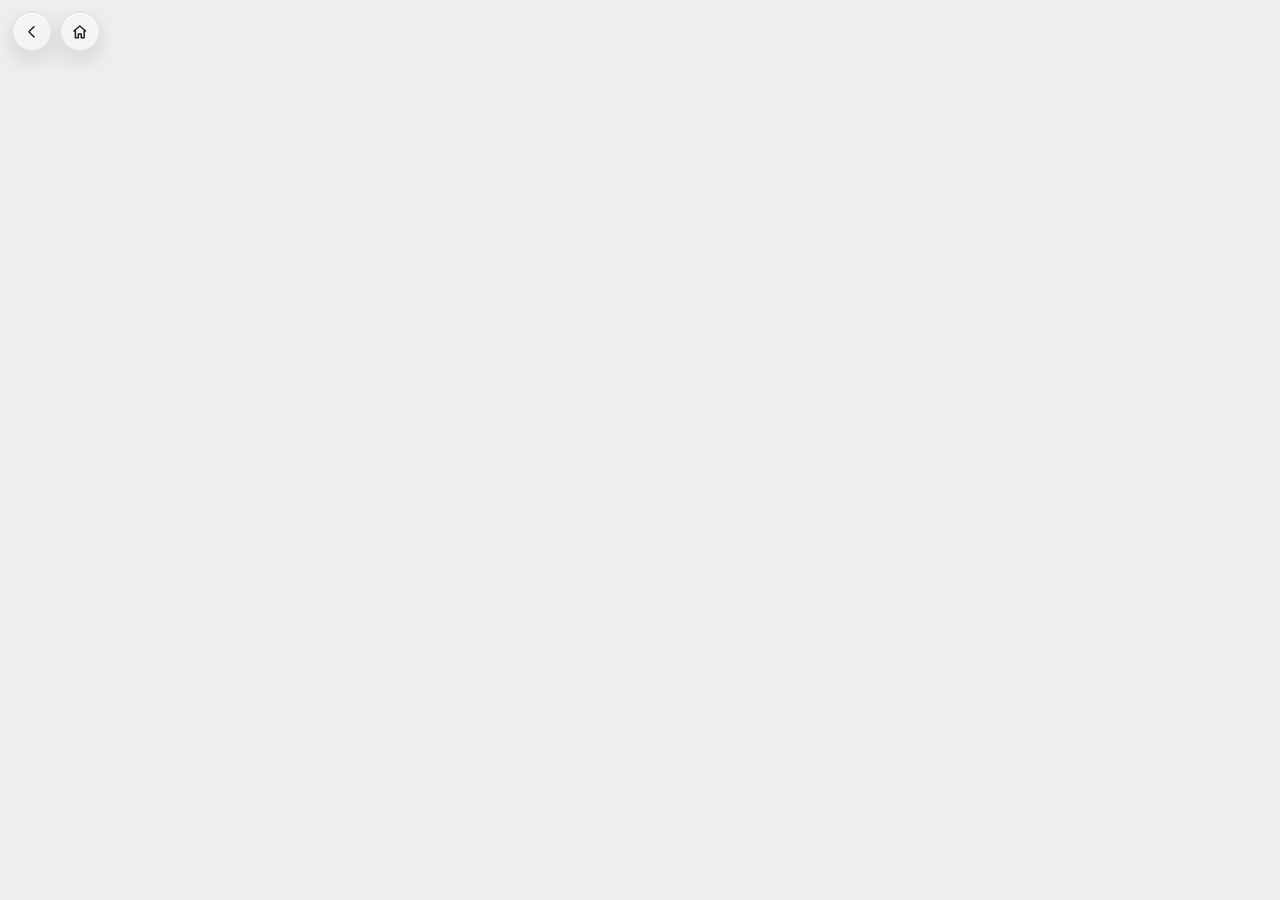
<file: monkey/index.html>
<!DOCTYPE html><html lang="es"><head><meta charSet="utf-8"/><meta name="viewport" content="width=device-width, initial-scale=1"/><link rel="preload" href="/_next/static/media/22a5144ee8d83bca-s.p.woff2" as="font" crossorigin="" type="font/woff2"/><link rel="preload" href="/_next/static/media/7d4881bb7e1bf84d-s.p.woff2" as="font" crossorigin="" type="font/woff2"/><link rel="preload" href="/_next/static/media/d3d5378509209694-s.p.ttf" as="font" crossorigin="" type="font/ttf"/><link rel="stylesheet" href="/_next/static/css/6a12c505d9e67a14.css" data-precedence="next"/><link rel="stylesheet" href="/_next/static/css/e47e6e8e963bba93.css" data-precedence="next"/><link rel="preload" as="script" fetchPriority="low" href="/_next/static/chunks/webpack-c49610019cb56e72.js"/><script src="/_next/static/chunks/4bd1b696-221d4d1696e35723.js" async=""></script><script src="/_next/static/chunks/517-e2fc40427963fcd6.js" async=""></script><script src="/_next/static/chunks/main-app-9f0bbe69335b0247.js" async=""></script><script src="/_next/static/chunks/173-858366a9227dba69.js" async=""></script><script src="/_next/static/chunks/app/layout-59ddacc75c9050d7.js" async=""></script><script src="/_next/static/chunks/app/monkey/page-e03a6dcbbdf0d89c.js" async=""></script><meta name="next-size-adjust" content=""/><title>Julio Villanueva</title><meta name="description" content="Soy lo que hago cada día, los resultados son un efecto secundario."/><link rel="icon" href="/favicon.ico" type="image/x-icon" sizes="16x16"/><script src="/_next/static/chunks/polyfills-42372ed130431b0a.js" noModule=""></script></head><body class="__variable_271bbb __variable_246ccd __variable_c29908 antialiased"><nav class="NavButtons"><button class="glass navButton" aria-label="Volver atrás"><svg viewBox="0 0 24 24" aria-hidden="true"><path d="M15 5l-7 7 7 7"></path></svg></button><a class="glass navButton" aria-label="Ir al inicio" href="/"><svg viewBox="0 0 24 24" aria-hidden="true"><path d="M4 11l8-7 8 7M6 9.5V20h4v-5h4v5h4V9.5"></path></svg></a></nav><div class="page MonkeyPage"><div class="player"><div></div></div></div><script src="/_next/static/chunks/webpack-c49610019cb56e72.js" async=""></script><script>(self.__next_f=self.__next_f||[]).push([0])</script><script>self.__next_f.push([1,"1:\"$Sreact.fragment\"\n2:I[3913,[\"173\",\"static/chunks/173-858366a9227dba69.js\",\"177\",\"static/chunks/app/layout-59ddacc75c9050d7.js\"],\"default\"]\n3:I[5244,[],\"\"]\n4:I[3866,[],\"\"]\n5:I[7033,[],\"ClientPageRoot\"]\n6:I[2975,[\"646\",\"static/chunks/app/monkey/page-e03a6dcbbdf0d89c.js\"],\"default\"]\n9:I[6213,[],\"OutletBoundary\"]\nb:I[6213,[],\"MetadataBoundary\"]\nd:I[6213,[],\"ViewportBoundary\"]\nf:I[4835,[],\"\"]\n:HL[\"/_next/static/media/22a5144ee8d83bca-s.p.woff2\",\"font\",{\"crossOrigin\":\"\",\"type\":\"font/woff2\"}]\n:HL[\"/_next/static/media/7d4881bb7e1bf84d-s.p.woff2\",\"font\",{\"crossOrigin\":\"\",\"type\":\"font/woff2\"}]\n:HL[\"/_next/static/media/d3d5378509209694-s.p.ttf\",\"font\",{\"crossOrigin\":\"\",\"type\":\"font/ttf\"}]\n:HL[\"/_next/static/css/6a12c505d9e67a14.css\",\"style\"]\n:HL[\"/_next/static/css/e47e6e8e963bba93.css\",\"style\"]\n"])</script><script>self.__next_f.push([1,"0:{\"P\":null,\"b\":\"aagR4l4oQzw4MD5cvtngV\",\"p\":\"\",\"c\":[\"\",\"monkey\",\"\"],\"i\":false,\"f\":[[[\"\",{\"children\":[\"monkey\",{\"children\":[\"__PAGE__\",{}]}]},\"$undefined\",\"$undefined\",true],[\"\",[\"$\",\"$1\",\"c\",{\"children\":[[[\"$\",\"link\",\"0\",{\"rel\":\"stylesheet\",\"href\":\"/_next/static/css/6a12c505d9e67a14.css\",\"precedence\":\"next\",\"crossOrigin\":\"$undefined\",\"nonce\":\"$undefined\"}]],[\"$\",\"html\",null,{\"lang\":\"es\",\"children\":[\"$\",\"body\",null,{\"className\":\"__variable_271bbb __variable_246ccd __variable_c29908 antialiased\",\"children\":[[\"$\",\"$L2\",null,{}],[\"$\",\"$L3\",null,{\"parallelRouterKey\":\"children\",\"segmentPath\":[\"children\"],\"error\":\"$undefined\",\"errorStyles\":\"$undefined\",\"errorScripts\":\"$undefined\",\"template\":[\"$\",\"$L4\",null,{}],\"templateStyles\":\"$undefined\",\"templateScripts\":\"$undefined\",\"notFound\":[[],[[\"$\",\"title\",null,{\"children\":\"404: This page could not be found.\"}],[\"$\",\"div\",null,{\"style\":{\"fontFamily\":\"system-ui,\\\"Segoe UI\\\",Roboto,Helvetica,Arial,sans-serif,\\\"Apple Color Emoji\\\",\\\"Segoe UI Emoji\\\"\",\"height\":\"100vh\",\"textAlign\":\"center\",\"display\":\"flex\",\"flexDirection\":\"column\",\"alignItems\":\"center\",\"justifyContent\":\"center\"},\"children\":[\"$\",\"div\",null,{\"children\":[[\"$\",\"style\",null,{\"dangerouslySetInnerHTML\":{\"__html\":\"body{color:#000;background:#fff;margin:0}.next-error-h1{border-right:1px solid rgba(0,0,0,.3)}@media (prefers-color-scheme:dark){body{color:#fff;background:#000}.next-error-h1{border-right:1px solid rgba(255,255,255,.3)}}\"}}],[\"$\",\"h1\",null,{\"className\":\"next-error-h1\",\"style\":{\"display\":\"inline-block\",\"margin\":\"0 20px 0 0\",\"padding\":\"0 23px 0 0\",\"fontSize\":24,\"fontWeight\":500,\"verticalAlign\":\"top\",\"lineHeight\":\"49px\"},\"children\":404}],[\"$\",\"div\",null,{\"style\":{\"display\":\"inline-block\"},\"children\":[\"$\",\"h2\",null,{\"style\":{\"fontSize\":14,\"fontWeight\":400,\"lineHeight\":\"49px\",\"margin\":0},\"children\":\"This page could not be found.\"}]}]]}]}]]],\"forbidden\":\"$undefined\",\"unauthorized\":\"$undefined\"}]]}]}]]}],{\"children\":[\"monkey\",[\"$\",\"$1\",\"c\",{\"children\":[null,[\"$\",\"$L3\",null,{\"parallelRouterKey\":\"children\",\"segmentPath\":[\"children\",\"monkey\",\"children\"],\"error\":\"$undefined\",\"errorStyles\":\"$undefined\",\"errorScripts\":\"$undefined\",\"template\":[\"$\",\"$L4\",null,{}],\"templateStyles\":\"$undefined\",\"templateScripts\":\"$undefined\",\"notFound\":\"$undefined\",\"forbidden\":\"$undefined\",\"unauthorized\":\"$undefined\"}]]}],{\"children\":[\"__PAGE__\",[\"$\",\"$1\",\"c\",{\"children\":[[\"$\",\"$L5\",null,{\"Component\":\"$6\",\"searchParams\":{},\"params\":{},\"promises\":[\"$@7\",\"$@8\"]}],[[\"$\",\"link\",\"0\",{\"rel\":\"stylesheet\",\"href\":\"/_next/static/css/e47e6e8e963bba93.css\",\"precedence\":\"next\",\"crossOrigin\":\"$undefined\",\"nonce\":\"$undefined\"}]],[\"$\",\"$L9\",null,{\"children\":\"$La\"}]]}],{},null,false]},null,false]},null,false],[\"$\",\"$1\",\"h\",{\"children\":[null,[\"$\",\"$1\",\"SodWImUmC0FSAMQHnPml1\",{\"children\":[[\"$\",\"$Lb\",null,{\"children\":\"$Lc\"}],[\"$\",\"$Ld\",null,{\"children\":\"$Le\"}],[\"$\",\"meta\",null,{\"name\":\"next-size-adjust\",\"content\":\"\"}]]}]]}],false]],\"m\":\"$undefined\",\"G\":[\"$f\",\"$undefined\"],\"s\":false,\"S\":true}\n"])</script><script>self.__next_f.push([1,"7:{}\n8:{}\n"])</script><script>self.__next_f.push([1,"e:[[\"$\",\"meta\",\"0\",{\"name\":\"viewport\",\"content\":\"width=device-width, initial-scale=1\"}]]\nc:[[\"$\",\"meta\",\"0\",{\"charSet\":\"utf-8\"}],[\"$\",\"title\",\"1\",{\"children\":\"Julio Villanueva\"}],[\"$\",\"meta\",\"2\",{\"name\":\"description\",\"content\":\"Soy lo que hago cada día, los resultados son un efecto secundario.\"}],[\"$\",\"link\",\"3\",{\"rel\":\"icon\",\"href\":\"/favicon.ico\",\"type\":\"image/x-icon\",\"sizes\":\"16x16\"}]]\n"])</script><script>self.__next_f.push([1,"a:null\n"])</script></body></html>
</file>
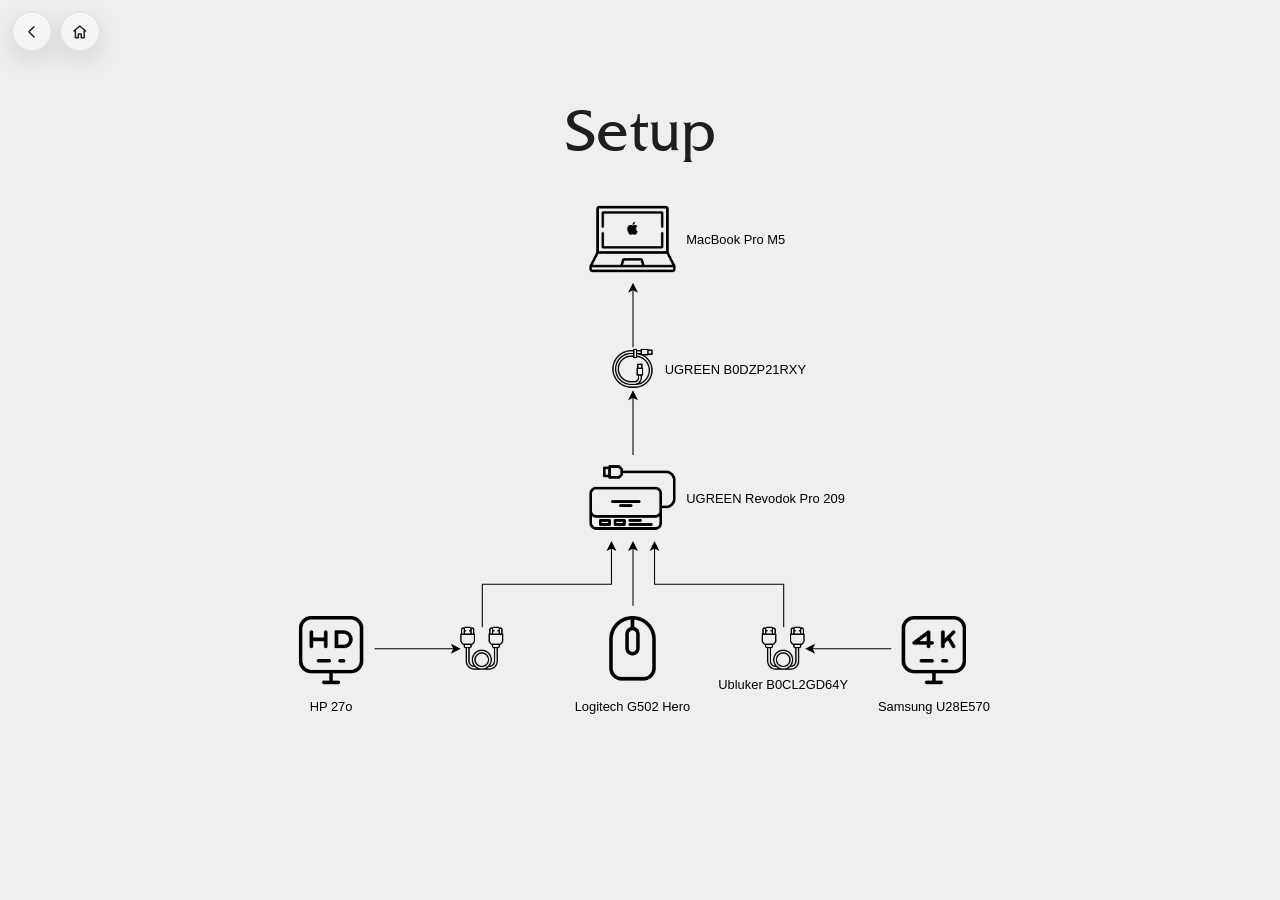
<file: setup/index.html>
<!DOCTYPE html><html lang="es"><head><meta charSet="utf-8"/><meta name="viewport" content="width=device-width, initial-scale=1"/><link rel="preload" href="/_next/static/media/22a5144ee8d83bca-s.p.woff2" as="font" crossorigin="" type="font/woff2"/><link rel="preload" href="/_next/static/media/7d4881bb7e1bf84d-s.p.woff2" as="font" crossorigin="" type="font/woff2"/><link rel="preload" href="/_next/static/media/d3d5378509209694-s.p.ttf" as="font" crossorigin="" type="font/ttf"/><link rel="preload" as="image" href="/setup/diagram.svg"/><link rel="stylesheet" href="/_next/static/css/6a12c505d9e67a14.css" data-precedence="next"/><link rel="stylesheet" href="/_next/static/css/1935d0859eaec051.css" data-precedence="next"/><link rel="preload" as="script" fetchPriority="low" href="/_next/static/chunks/webpack-c49610019cb56e72.js"/><script src="/_next/static/chunks/4bd1b696-221d4d1696e35723.js" async=""></script><script src="/_next/static/chunks/517-e2fc40427963fcd6.js" async=""></script><script src="/_next/static/chunks/main-app-9f0bbe69335b0247.js" async=""></script><script src="/_next/static/chunks/173-858366a9227dba69.js" async=""></script><script src="/_next/static/chunks/app/layout-59ddacc75c9050d7.js" async=""></script><script src="/_next/static/chunks/app/setup/page-0455aa23c9470b8b.js" async=""></script><meta name="next-size-adjust" content=""/><title>Julio Villanueva</title><meta name="description" content="Soy lo que hago cada día, los resultados son un efecto secundario."/><link rel="icon" href="/favicon.ico" type="image/x-icon" sizes="16x16"/><script src="/_next/static/chunks/polyfills-42372ed130431b0a.js" noModule=""></script></head><body class="__variable_271bbb __variable_246ccd __variable_c29908 antialiased"><nav class="NavButtons"><button class="glass navButton" aria-label="Volver atrás"><svg viewBox="0 0 24 24" aria-hidden="true"><path d="M15 5l-7 7 7 7"></path></svg></button><a class="glass navButton" aria-label="Ir al inicio" href="/"><svg viewBox="0 0 24 24" aria-hidden="true"><path d="M4 11l8-7 8 7M6 9.5V20h4v-5h4v5h4V9.5"></path></svg></a></nav><div class="page SetupPage"><h1 class="title">Setup</h1><div class="card"><div class="scroller"><img class="diagram" src="/setup/diagram.svg" alt="Diagrama del setup: MacBook Pro M5, dock UGREEN Revodok Pro 209, monitores HP 27o y Samsung U28E570, Logitech G502 Hero"/></div></div></div><script src="/_next/static/chunks/webpack-c49610019cb56e72.js" async=""></script><script>(self.__next_f=self.__next_f||[]).push([0])</script><script>self.__next_f.push([1,"1:\"$Sreact.fragment\"\n2:I[3913,[\"173\",\"static/chunks/173-858366a9227dba69.js\",\"177\",\"static/chunks/app/layout-59ddacc75c9050d7.js\"],\"default\"]\n3:I[5244,[],\"\"]\n4:I[3866,[],\"\"]\n5:I[7033,[],\"ClientPageRoot\"]\n6:I[2871,[\"620\",\"static/chunks/app/setup/page-0455aa23c9470b8b.js\"],\"default\"]\n9:I[6213,[],\"OutletBoundary\"]\nb:I[6213,[],\"MetadataBoundary\"]\nd:I[6213,[],\"ViewportBoundary\"]\nf:I[4835,[],\"\"]\n:HL[\"/_next/static/media/22a5144ee8d83bca-s.p.woff2\",\"font\",{\"crossOrigin\":\"\",\"type\":\"font/woff2\"}]\n:HL[\"/_next/static/media/7d4881bb7e1bf84d-s.p.woff2\",\"font\",{\"crossOrigin\":\"\",\"type\":\"font/woff2\"}]\n:HL[\"/_next/static/media/d3d5378509209694-s.p.ttf\",\"font\",{\"crossOrigin\":\"\",\"type\":\"font/ttf\"}]\n:HL[\"/_next/static/css/6a12c505d9e67a14.css\",\"style\"]\n:HL[\"/_next/static/css/1935d0859eaec051.css\",\"style\"]\n"])</script><script>self.__next_f.push([1,"0:{\"P\":null,\"b\":\"aagR4l4oQzw4MD5cvtngV\",\"p\":\"\",\"c\":[\"\",\"setup\",\"\"],\"i\":false,\"f\":[[[\"\",{\"children\":[\"setup\",{\"children\":[\"__PAGE__\",{}]}]},\"$undefined\",\"$undefined\",true],[\"\",[\"$\",\"$1\",\"c\",{\"children\":[[[\"$\",\"link\",\"0\",{\"rel\":\"stylesheet\",\"href\":\"/_next/static/css/6a12c505d9e67a14.css\",\"precedence\":\"next\",\"crossOrigin\":\"$undefined\",\"nonce\":\"$undefined\"}]],[\"$\",\"html\",null,{\"lang\":\"es\",\"children\":[\"$\",\"body\",null,{\"className\":\"__variable_271bbb __variable_246ccd __variable_c29908 antialiased\",\"children\":[[\"$\",\"$L2\",null,{}],[\"$\",\"$L3\",null,{\"parallelRouterKey\":\"children\",\"segmentPath\":[\"children\"],\"error\":\"$undefined\",\"errorStyles\":\"$undefined\",\"errorScripts\":\"$undefined\",\"template\":[\"$\",\"$L4\",null,{}],\"templateStyles\":\"$undefined\",\"templateScripts\":\"$undefined\",\"notFound\":[[],[[\"$\",\"title\",null,{\"children\":\"404: This page could not be found.\"}],[\"$\",\"div\",null,{\"style\":{\"fontFamily\":\"system-ui,\\\"Segoe UI\\\",Roboto,Helvetica,Arial,sans-serif,\\\"Apple Color Emoji\\\",\\\"Segoe UI Emoji\\\"\",\"height\":\"100vh\",\"textAlign\":\"center\",\"display\":\"flex\",\"flexDirection\":\"column\",\"alignItems\":\"center\",\"justifyContent\":\"center\"},\"children\":[\"$\",\"div\",null,{\"children\":[[\"$\",\"style\",null,{\"dangerouslySetInnerHTML\":{\"__html\":\"body{color:#000;background:#fff;margin:0}.next-error-h1{border-right:1px solid rgba(0,0,0,.3)}@media (prefers-color-scheme:dark){body{color:#fff;background:#000}.next-error-h1{border-right:1px solid rgba(255,255,255,.3)}}\"}}],[\"$\",\"h1\",null,{\"className\":\"next-error-h1\",\"style\":{\"display\":\"inline-block\",\"margin\":\"0 20px 0 0\",\"padding\":\"0 23px 0 0\",\"fontSize\":24,\"fontWeight\":500,\"verticalAlign\":\"top\",\"lineHeight\":\"49px\"},\"children\":404}],[\"$\",\"div\",null,{\"style\":{\"display\":\"inline-block\"},\"children\":[\"$\",\"h2\",null,{\"style\":{\"fontSize\":14,\"fontWeight\":400,\"lineHeight\":\"49px\",\"margin\":0},\"children\":\"This page could not be found.\"}]}]]}]}]]],\"forbidden\":\"$undefined\",\"unauthorized\":\"$undefined\"}]]}]}]]}],{\"children\":[\"setup\",[\"$\",\"$1\",\"c\",{\"children\":[null,[\"$\",\"$L3\",null,{\"parallelRouterKey\":\"children\",\"segmentPath\":[\"children\",\"setup\",\"children\"],\"error\":\"$undefined\",\"errorStyles\":\"$undefined\",\"errorScripts\":\"$undefined\",\"template\":[\"$\",\"$L4\",null,{}],\"templateStyles\":\"$undefined\",\"templateScripts\":\"$undefined\",\"notFound\":\"$undefined\",\"forbidden\":\"$undefined\",\"unauthorized\":\"$undefined\"}]]}],{\"children\":[\"__PAGE__\",[\"$\",\"$1\",\"c\",{\"children\":[[\"$\",\"$L5\",null,{\"Component\":\"$6\",\"searchParams\":{},\"params\":{},\"promises\":[\"$@7\",\"$@8\"]}],[[\"$\",\"link\",\"0\",{\"rel\":\"stylesheet\",\"href\":\"/_next/static/css/1935d0859eaec051.css\",\"precedence\":\"next\",\"crossOrigin\":\"$undefined\",\"nonce\":\"$undefined\"}]],[\"$\",\"$L9\",null,{\"children\":\"$La\"}]]}],{},null,false]},null,false]},null,false],[\"$\",\"$1\",\"h\",{\"children\":[null,[\"$\",\"$1\",\"plBu5LtXV0pxXMiAQzpnk\",{\"children\":[[\"$\",\"$Lb\",null,{\"children\":\"$Lc\"}],[\"$\",\"$Ld\",null,{\"children\":\"$Le\"}],[\"$\",\"meta\",null,{\"name\":\"next-size-adjust\",\"content\":\"\"}]]}]]}],false]],\"m\":\"$undefined\",\"G\":[\"$f\",\"$undefined\"],\"s\":false,\"S\":true}\n"])</script><script>self.__next_f.push([1,"7:{}\n8:{}\n"])</script><script>self.__next_f.push([1,"e:[[\"$\",\"meta\",\"0\",{\"name\":\"viewport\",\"content\":\"width=device-width, initial-scale=1\"}]]\nc:[[\"$\",\"meta\",\"0\",{\"charSet\":\"utf-8\"}],[\"$\",\"title\",\"1\",{\"children\":\"Julio Villanueva\"}],[\"$\",\"meta\",\"2\",{\"name\":\"description\",\"content\":\"Soy lo que hago cada día, los resultados son un efecto secundario.\"}],[\"$\",\"link\",\"3\",{\"rel\":\"icon\",\"href\":\"/favicon.ico\",\"type\":\"image/x-icon\",\"sizes\":\"16x16\"}]]\n"])</script><script>self.__next_f.push([1,"a:null\n"])</script></body></html>
</file>
<file: _next/static/css/6a12c505d9e67a14.css>
@font-face{font-family:frizQuadrata;src:url(/_next/static/media/d3d5378509209694-s.p.ttf) format("truetype");font-display:swap}@font-face{font-family:frizQuadrata Fallback;src:local("Arial");ascent-override:70.34%;descent-override:15.94%;line-gap-override:0.00%;size-adjust:106.63%}.__className_271bbb{font-family:frizQuadrata,frizQuadrata Fallback}.__variable_271bbb{--font-frizQuadrata:"frizQuadrata","frizQuadrata Fallback"}@font-face{font-family:Geist;font-style:normal;font-weight:100 900;font-display:swap;src:url(/_next/static/media/f639721981034f88-s.woff2) format("woff2");unicode-range:u+0460-052f,u+1c80-1c8a,u+20b4,u+2de0-2dff,u+a640-a69f,u+fe2e-fe2f}@font-face{font-family:Geist;font-style:normal;font-weight:100 900;font-display:swap;src:url(/_next/static/media/9766a7e9e2e0ad5a-s.woff2) format("woff2");unicode-range:u+0301,u+0400-045f,u+0490-0491,u+04b0-04b1,u+2116}@font-face{font-family:Geist;font-style:normal;font-weight:100 900;font-display:swap;src:url(/_next/static/media/b66cf8e69499582a-s.woff2) format("woff2");unicode-range:u+0102-0103,u+0110-0111,u+0128-0129,u+0168-0169,u+01a0-01a1,u+01af-01b0,u+0300-0301,u+0303-0304,u+0308-0309,u+0323,u+0329,u+1ea0-1ef9,u+20ab}@font-face{font-family:Geist;font-style:normal;font-weight:100 900;font-display:swap;src:url(/_next/static/media/aa016aab0e6d1295-s.woff2) format("woff2");unicode-range:u+0100-02ba,u+02bd-02c5,u+02c7-02cc,u+02ce-02d7,u+02dd-02ff,u+0304,u+0308,u+0329,u+1d00-1dbf,u+1e00-1e9f,u+1ef2-1eff,u+2020,u+20a0-20ab,u+20ad-20c0,u+2113,u+2c60-2c7f,u+a720-a7ff}@font-face{font-family:Geist;font-style:normal;font-weight:100 900;font-display:swap;src:url(/_next/static/media/22a5144ee8d83bca-s.p.woff2) format("woff2");unicode-range:u+00??,u+0131,u+0152-0153,u+02bb-02bc,u+02c6,u+02da,u+02dc,u+0304,u+0308,u+0329,u+2000-206f,u+20ac,u+2122,u+2191,u+2193,u+2212,u+2215,u+feff,u+fffd}@font-face{font-family:Geist Fallback;src:local("Arial");ascent-override:95.94%;descent-override:28.16%;line-gap-override:0.00%;size-adjust:104.76%}.__className_246ccd{font-family:Geist,Geist Fallback;font-style:normal}.__variable_246ccd{--font-geist-sans:"Geist","Geist Fallback"}@font-face{font-family:Geist Mono;font-style:normal;font-weight:100 900;font-display:swap;src:url(/_next/static/media/013b72fa676f92e0-s.woff2) format("woff2");unicode-range:u+0460-052f,u+1c80-1c8a,u+20b4,u+2de0-2dff,u+a640-a69f,u+fe2e-fe2f}@font-face{font-family:Geist Mono;font-style:normal;font-weight:100 900;font-display:swap;src:url(/_next/static/media/b9408752a0c24fb9-s.woff2) format("woff2");unicode-range:u+0301,u+0400-045f,u+0490-0491,u+04b0-04b1,u+2116}@font-face{font-family:Geist Mono;font-style:normal;font-weight:100 900;font-display:swap;src:url(/_next/static/media/65f03d54ccadf4a8-s.woff2) format("woff2");unicode-range:u+2000-2001,u+2004-2008,u+200a,u+23b8-23bd,u+2500-259f}@font-face{font-family:Geist Mono;font-style:normal;font-weight:100 900;font-display:swap;src:url(/_next/static/media/e038a29029a234f2-s.woff2) format("woff2");unicode-range:u+0102-0103,u+0110-0111,u+0128-0129,u+0168-0169,u+01a0-01a1,u+01af-01b0,u+0300-0301,u+0303-0304,u+0308-0309,u+0323,u+0329,u+1ea0-1ef9,u+20ab}@font-face{font-family:Geist Mono;font-style:normal;font-weight:100 900;font-display:swap;src:url(/_next/static/media/2b5b02fc7e511755-s.woff2) format("woff2");unicode-range:u+0100-02ba,u+02bd-02c5,u+02c7-02cc,u+02ce-02d7,u+02dd-02ff,u+0304,u+0308,u+0329,u+1d00-1dbf,u+1e00-1e9f,u+1ef2-1eff,u+2020,u+20a0-20ab,u+20ad-20c0,u+2113,u+2c60-2c7f,u+a720-a7ff}@font-face{font-family:Geist Mono;font-style:normal;font-weight:100 900;font-display:swap;src:url(/_next/static/media/7d4881bb7e1bf84d-s.p.woff2) format("woff2");unicode-range:u+00??,u+0131,u+0152-0153,u+02bb-02bc,u+02c6,u+02da,u+02dc,u+0304,u+0308,u+0329,u+2000-206f,u+20ac,u+2122,u+2191,u+2193,u+2212,u+2215,u+feff,u+fffd}@font-face{font-family:Geist Mono Fallback;src:local("Arial");ascent-override:74.67%;descent-override:21.92%;line-gap-override:0.00%;size-adjust:134.59%}.__className_c29908{font-family:Geist Mono,Geist Mono Fallback;font-style:normal}.__variable_c29908{--font-geist-mono:"Geist Mono","Geist Mono Fallback"}*,:after,:before{--tw-border-spacing-x:0;--tw-border-spacing-y:0;--tw-translate-x:0;--tw-translate-y:0;--tw-rotate:0;--tw-skew-x:0;--tw-skew-y:0;--tw-scale-x:1;--tw-scale-y:1;--tw-pan-x: ;--tw-pan-y: ;--tw-pinch-zoom: ;--tw-scroll-snap-strictness:proximity;--tw-gradient-from-position: ;--tw-gradient-via-position: ;--tw-gradient-to-position: ;--tw-ordinal: ;--tw-slashed-zero: ;--tw-numeric-figure: ;--tw-numeric-spacing: ;--tw-numeric-fraction: ;--tw-ring-inset: ;--tw-ring-offset-width:0px;--tw-ring-offset-color:#fff;--tw-ring-color:rgba(59,130,246,.5);--tw-ring-offset-shadow:0 0 #0000;--tw-ring-shadow:0 0 #0000;--tw-shadow:0 0 #0000;--tw-shadow-colored:0 0 #0000;--tw-blur: ;--tw-brightness: ;--tw-contrast: ;--tw-grayscale: ;--tw-hue-rotate: ;--tw-invert: ;--tw-saturate: ;--tw-sepia: ;--tw-drop-shadow: ;--tw-backdrop-blur: ;--tw-backdrop-brightness: ;--tw-backdrop-contrast: ;--tw-backdrop-grayscale: ;--tw-backdrop-hue-rotate: ;--tw-backdrop-invert: ;--tw-backdrop-opacity: ;--tw-backdrop-saturate: ;--tw-backdrop-sepia: ;--tw-contain-size: ;--tw-contain-layout: ;--tw-contain-paint: ;--tw-contain-style: }::backdrop{--tw-border-spacing-x:0;--tw-border-spacing-y:0;--tw-translate-x:0;--tw-translate-y:0;--tw-rotate:0;--tw-skew-x:0;--tw-skew-y:0;--tw-scale-x:1;--tw-scale-y:1;--tw-pan-x: ;--tw-pan-y: ;--tw-pinch-zoom: ;--tw-scroll-snap-strictness:proximity;--tw-gradient-from-position: ;--tw-gradient-via-position: ;--tw-gradient-to-position: ;--tw-ordinal: ;--tw-slashed-zero: ;--tw-numeric-figure: ;--tw-numeric-spacing: ;--tw-numeric-fraction: ;--tw-ring-inset: ;--tw-ring-offset-width:0px;--tw-ring-offset-color:#fff;--tw-ring-color:rgba(59,130,246,.5);--tw-ring-offset-shadow:0 0 #0000;--tw-ring-shadow:0 0 #0000;--tw-shadow:0 0 #0000;--tw-shadow-colored:0 0 #0000;--tw-blur: ;--tw-brightness: ;--tw-contrast: ;--tw-grayscale: ;--tw-hue-rotate: ;--tw-invert: ;--tw-saturate: ;--tw-sepia: ;--tw-drop-shadow: ;--tw-backdrop-blur: ;--tw-backdrop-brightness: ;--tw-backdrop-contrast: ;--tw-backdrop-grayscale: ;--tw-backdrop-hue-rotate: ;--tw-backdrop-invert: ;--tw-backdrop-opacity: ;--tw-backdrop-saturate: ;--tw-backdrop-sepia: ;--tw-contain-size: ;--tw-contain-layout: ;--tw-contain-paint: ;--tw-contain-style: }/*
! tailwindcss v3.4.17 | MIT License | https://tailwindcss.com
*/*,:after,:before{box-sizing:border-box;border:0 solid #e5e7eb}:after,:before{--tw-content:""}:host,html{line-height:1.5;-webkit-text-size-adjust:100%;-moz-tab-size:4;tab-size:4;font-family:ui-sans-serif,system-ui,sans-serif,Apple Color Emoji,Segoe UI Emoji,Segoe UI Symbol,Noto Color Emoji;font-feature-settings:normal;font-variation-settings:normal;-webkit-tap-highlight-color:transparent}body{margin:0;line-height:inherit}hr{height:0;color:inherit;border-top-width:1px}abbr:where([title]){text-decoration:underline dotted}h1,h2,h3,h4,h5,h6{font-size:inherit;font-weight:inherit}a{color:inherit;text-decoration:inherit}b,strong{font-weight:bolder}code,kbd,pre,samp{font-family:ui-monospace,SFMono-Regular,Menlo,Monaco,Consolas,Liberation Mono,Courier New,monospace;font-feature-settings:normal;font-variation-settings:normal;font-size:1em}small{font-size:80%}sub,sup{font-size:75%;line-height:0;position:relative;vertical-align:baseline}sub{bottom:-.25em}sup{top:-.5em}table{text-indent:0;border-color:inherit;border-collapse:collapse}button,input,optgroup,select,textarea{font-family:inherit;font-feature-settings:inherit;font-variation-settings:inherit;font-size:100%;font-weight:inherit;line-height:inherit;letter-spacing:inherit;color:inherit;margin:0;padding:0}button,select{text-transform:none}button,input:where([type=button]),input:where([type=reset]),input:where([type=submit]){-webkit-appearance:button;background-color:transparent;background-image:none}:-moz-focusring{outline:auto}:-moz-ui-invalid{box-shadow:none}progress{vertical-align:baseline}::-webkit-inner-spin-button,::-webkit-outer-spin-button{height:auto}[type=search]{-webkit-appearance:textfield;outline-offset:-2px}::-webkit-search-decoration{-webkit-appearance:none}::-webkit-file-upload-button{-webkit-appearance:button;font:inherit}summary{display:list-item}blockquote,dd,dl,figure,h1,h2,h3,h4,h5,h6,hr,p,pre{margin:0}fieldset{margin:0}fieldset,legend{padding:0}menu,ol,ul{list-style:none;margin:0;padding:0}dialog{padding:0}textarea{resize:vertical}input::placeholder,textarea::placeholder{opacity:1;color:#9ca3af}[role=button],button{cursor:pointer}:disabled{cursor:default}audio,canvas,embed,iframe,img,object,svg,video{display:block;vertical-align:middle}img,video{max-width:100%;height:auto}[hidden]:where(:not([hidden=until-found])){display:none}.visible{visibility:visible}.block{display:block}.transform{transform:translate(var(--tw-translate-x),var(--tw-translate-y)) rotate(var(--tw-rotate)) skewX(var(--tw-skew-x)) skewY(var(--tw-skew-y)) scaleX(var(--tw-scale-x)) scaleY(var(--tw-scale-y))}.antialiased{-webkit-font-smoothing:antialiased;-moz-osx-font-smoothing:grayscale}.shadow{--tw-shadow:0 1px 3px 0 rgba(0,0,0,.1),0 1px 2px -1px rgba(0,0,0,.1);--tw-shadow-colored:0 1px 3px 0 var(--tw-shadow-color),0 1px 2px -1px var(--tw-shadow-color);box-shadow:var(--tw-ring-offset-shadow,0 0 #0000),var(--tw-ring-shadow,0 0 #0000),var(--tw-shadow)}.ring{--tw-ring-offset-shadow:var(--tw-ring-inset) 0 0 0 var(--tw-ring-offset-width) var(--tw-ring-offset-color);--tw-ring-shadow:var(--tw-ring-inset) 0 0 0 calc(3px + var(--tw-ring-offset-width)) var(--tw-ring-color);box-shadow:var(--tw-ring-offset-shadow),var(--tw-ring-shadow),var(--tw-shadow,0 0 #0000)}:root{--background:#efefef;--foreground:#1e1e1e}@media (prefers-color-scheme:dark){:root{--background:#1e1e1e;--foreground:#efefef}}body{color:var(--foreground);background:var(--background);font-family:var(--font-frizQuadrata),Arial,Helvetica,sans-serif}.page{width:100%;min-height:100dvh}:root{--glass-tint:hsla(0,0%,100%,.35);--glass-rim:hsla(0,0%,100%,.7);--glass-edge:rgba(0,0,0,.08);--glass-shadow:rgba(0,0,0,.12)}@media (prefers-color-scheme:dark){:root{--glass-tint:hsla(0,0%,100%,.08);--glass-rim:hsla(0,0%,100%,.25);--glass-edge:hsla(0,0%,100%,.06);--glass-shadow:rgba(0,0,0,.4)}}.glass{position:relative;background:var(--glass-tint);backdrop-filter:blur(16px) saturate(180%);-webkit-backdrop-filter:blur(16px) saturate(180%);border:1px solid var(--glass-edge);box-shadow:inset 0 1px 0 var(--glass-rim),inset 0 -1px 0 var(--glass-edge),0 8px 24px var(--glass-shadow);&:before{content:"";position:absolute;inset:0;border-radius:inherit;background:linear-gradient(180deg,hsla(0,0%,100%,.12),transparent 40%);pointer-events:none}}.NavButtons{position:fixed;top:calc(.75rem + env(safe-area-inset-top));left:calc(.75rem + env(safe-area-inset-left));z-index:50;display:flex;gap:.5rem;.navButton{display:grid;place-items:center;width:2.5rem;height:2.5rem;border-radius:999px;color:var(--foreground);cursor:pointer;transition:transform .2s ease;&:active{transform:scale(.92)}@media (hover:hover){&:hover{transform:scale(1.08)}}}svg{width:1.1rem;height:1.1rem;fill:none;stroke:currentColor;stroke-width:2;stroke-linecap:round;stroke-linejoin:round}}
</file>
<file: _next/static/css/241c231c90273158.css>
.customLink{transition:transform .4s ease,color .4s ease;&:active{color:#7fffd4}@media (hover:hover){&:hover{color:#7fffd4;transform:scale(1.1)}}}.MePage{display:flex;flex-direction:column;align-items:center;justify-content:center;gap:2rem;padding:1.5rem;text-align:center;.name{font-size:2.75rem;line-height:1.1;cursor:pointer}.content{display:grid;place-items:start center;min-height:12rem;>*{grid-area:1/1}}.quote{max-width:40rem;font-size:1.25rem;font-style:italic;transition:opacity .4s ease}.menu{display:flex;flex-direction:column;align-items:stretch;gap:.25rem;opacity:0;visibility:hidden;transform:translateY(-1rem);transition:opacity .4s ease,transform .4s ease,visibility .4s}.menuItem{padding:.5rem 2rem;font-size:1.75rem}&.menuOpen{.quote{opacity:0}.menu{opacity:1;visibility:visible;transform:translateY(0)}}@media (min-width:768px){gap:3rem;.name{font-size:4rem}.quote{font-size:1.75rem}.menuItem{font-size:2.25rem}}@media (min-width:1024px){.name{font-size:5rem}.quote{font-size:2rem}.menuItem{font-size:2.5rem}}}
</file>
<file: _next/static/css/fb087ea9c1283951.css>
.AboutMePage{display:flex;flex-direction:column;gap:2rem;max-width:42rem;margin:0 auto;padding:calc(4.5rem + env(safe-area-inset-top)) 1.5rem 3rem;.title{font-size:2.5rem;line-height:1.1}.lead{margin-top:1rem;font-size:1.25rem;line-height:1.5}.section{display:flex;flex-direction:column;gap:.5rem;font-family:var(--font-geist-sans),sans-serif;line-height:1.6;h2{font-family:var(--font-frizQuadrata),serif;font-size:1.4rem}}.tags{display:flex;flex-wrap:wrap;gap:.5rem;li{padding:.25rem .75rem;border:1px solid color-mix(in srgb,var(--foreground) 25%,transparent);border-radius:999px;font-size:.9rem;cursor:pointer;user-select:none;transition:transform .2s ease,color .2s ease,border-color .2s ease,background-color .2s ease;&:active{transform:scale(.95);color:#7fffd4;border-color:#7fffd4}@media (hover:hover){&:hover{transform:translateY(-2px);color:#7fffd4;border-color:#7fffd4;background:var(--glass-tint)}}}}@media (min-width:768px){gap:2.5rem;padding-top:6rem;.title{font-size:3.5rem}.lead{font-size:1.4rem}}}
</file>
<file: _next/static/css/146aee613baa57e2.css>
@font-face{font-family:Dancing Script;font-style:normal;font-weight:600;font-display:swap;src:url(/_next/static/media/b5b8e2eafcbef11e-s.woff2) format("woff2");unicode-range:u+0102-0103,u+0110-0111,u+0128-0129,u+0168-0169,u+01a0-01a1,u+01af-01b0,u+0300-0301,u+0303-0304,u+0308-0309,u+0323,u+0329,u+1ea0-1ef9,u+20ab}@font-face{font-family:Dancing Script;font-style:normal;font-weight:600;font-display:swap;src:url(/_next/static/media/6903b0bb416ce629-s.woff2) format("woff2");unicode-range:u+0100-02ba,u+02bd-02c5,u+02c7-02cc,u+02ce-02d7,u+02dd-02ff,u+0304,u+0308,u+0329,u+1d00-1dbf,u+1e00-1e9f,u+1ef2-1eff,u+2020,u+20a0-20ab,u+20ad-20c4,u+2113,u+2c60-2c7f,u+a720-a7ff}@font-face{font-family:Dancing Script;font-style:normal;font-weight:600;font-display:swap;src:url(/_next/static/media/e4d75910e08ab8a5-s.p.woff2) format("woff2");unicode-range:u+00??,u+0131,u+0152-0153,u+02bb-02bc,u+02c6,u+02da,u+02dc,u+0304,u+0308,u+0329,u+2000-206f,u+20ac,u+2122,u+2191,u+2193,u+2212,u+2215,u+feff,u+fffd}@font-face{font-family:Dancing Script Fallback;src:local("Arial");ascent-override:112.99%;descent-override:34.39%;line-gap-override:0.00%;size-adjust:81.43%}.__className_6ee4b7{font-family:Dancing Script,Dancing Script Fallback;font-weight:600;font-style:normal}.TulipanesPage{display:flex;align-items:center;justify-content:center;height:100dvh;overflow:hidden;background:radial-gradient(circle at 50% 40%,#fff1f5,#fbd5e1);.bouquet{position:relative;width:min(96vw,calc(80dvh * 560 / 780));aspect-ratio:560/780;animation:tulipanes-bloom 1.2s cubic-bezier(.34,1.3,.64,1);margin-top:10dvh}.greens{position:absolute;inset:0;width:100%;height:100%;overflow:visible;.leaves{fill:#7fbf7a}.stems{fill:none;stroke:#4f9a55;stroke-width:4;stroke-linecap:round}.ribbon{fill:#ffe066;stroke:#e6b422;stroke-width:1.5;stroke-linejoin:round;cursor:pointer;outline:none;-webkit-tap-highlight-color:transparent;transform-origin:0 0;animation:tulipanes-wiggle 5s ease-in-out infinite;.hit{fill:transparent;stroke:none}.knot,.loop,.tail{transform-origin:0 0;transition:transform .8s cubic-bezier(.5,0,.2,1)}&.untied{animation:none;.knot,.loop{transition-duration:1.1s}.loop.left{transform:rotate(-1turn) scale(0)}.loop.right{transform:rotate(1turn) scale(0)}.tail{transition-delay:.3s}.tail.left{transform:rotate(16deg) scaleY(1.7)}.tail.right{transform:rotate(-16deg) scaleY(1.7)}.knot{transform:rotate(180deg) scale(.55)}}}}.tulip{--open:0;position:absolute;width:9%;aspect-ratio:100/120;transform:translate(-50%,-100%) rotate(var(--rot));transform-origin:50% 100%;cursor:pointer;outline:none;-webkit-tap-highlight-color:transparent;&.open,&:focus-visible{--open:1;z-index:10}@media (hover:hover){&:hover{--open:1;z-index:10}}svg{width:100%;height:100%;overflow:visible;filter:drop-shadow(0 2px 3px rgb(160 110 0/.25))}.petal{transform-origin:50px 114px;transition:transform .6s cubic-bezier(.34,1.4,.64,1);&.back{fill:#f2b705;transform:scale(calc(1 + var(--open) * .08))}&.left{fill:#ffd21f;transform:rotate(calc(var(--open) * -52deg))}&.right{fill:#ffe04d;transform:rotate(calc(var(--open) * 52deg))}}.bloom{inset:0;transform:rotate(calc(var(--rot) * -1));transform-origin:50% 100%;pointer-events:none}.bloom,.photo{position:absolute}.photo{left:50%;bottom:65%;width:clamp(7rem,22vmin,11rem);max-width:none;aspect-ratio:1;border-radius:50%;border:3px solid #fff;object-fit:cover;background:#fff6c9;box-shadow:0 6px 18px rgba(120,60,80,.3);pointer-events:auto;transform:translateX(calc((var(--dx) * .6 - .5) * 100%)) scale(var(--open));transform-origin:calc((.5 - var(--dx) * .6) * 100%) 100%;opacity:var(--open);transition:transform .5s cubic-bezier(.34,1.4,.64,1),opacity .3s ease}}.message{position:fixed;inset:0;z-index:90;display:grid;place-items:center;padding:1.5rem;background:rgba(255,236,243,.45);backdrop-filter:blur(10px);-webkit-backdrop-filter:blur(10px);opacity:0;pointer-events:none;transition:opacity .6s ease;.card{display:flex;flex-direction:column;align-items:center;gap:.75rem;transform:scale(.9);transition:transform .8s cubic-bezier(.34,1.4,.64,1)}.heart{font-size:clamp(2.5rem,11vw,4rem);line-height:1;animation:tulipanes-heartbeat 1.4s ease-in-out infinite}p{color:#b0567a;font-size:clamp(2rem,8.5vw,3.4rem);line-height:1.2;text-align:center;text-shadow:0 0 14px #fff}&.visible{opacity:1;pointer-events:auto;transition-delay:.9s;.card{transform:none;transition-delay:.9s}}}.notes{position:absolute;left:50%;width:100%;height:0;transform:translateX(-50%);pointer-events:none;z-index:20;span{position:absolute;bottom:0;margin-left:50%;color:#d4728f;font-size:clamp(1.4rem,6vw,2.2rem);text-shadow:0 0 8px #fff;opacity:0}&.playing span{animation:tulipanes-note 5.4s linear infinite}}.music{position:fixed;top:calc(.75rem + env(safe-area-inset-top));right:calc(.75rem + env(safe-area-inset-right));z-index:95;display:flex;align-items:flex-end;justify-content:center;gap:3px;width:2.75rem;height:2.75rem;padding:.8rem .7rem;border-radius:50%;background:hsla(0,0%,100%,.8);box-shadow:0 4px 14px rgba(176,86,122,.25);cursor:pointer;-webkit-tap-highlight-color:transparent;animation:tulipanes-fade .5s ease;span{flex:1;height:100%;border-radius:2px;background:#d4728f;transform:scaleY(.25);transform-origin:50% 100%}&.playing span{animation:tulipanes-equalizer .9s ease-in-out infinite alternate;&:nth-child(2){animation-delay:-.6s}&:nth-child(3){animation-delay:-.3s}&:nth-child(4){animation-delay:-.75s}}}.lightbox{position:fixed;inset:0;z-index:100;display:grid;place-items:center;background:rgba(90,50,65,.55);backdrop-filter:blur(8px);-webkit-backdrop-filter:blur(8px);cursor:zoom-out;touch-action:none;user-select:none;-webkit-user-select:none;animation:tulipanes-fade .25s ease;img{max-width:92vw;max-height:88dvh;border-radius:1rem;border:4px solid #fff;box-shadow:0 20px 60px rgba(0,0,0,.35);animation:tulipanes-zoom .35s cubic-bezier(.34,1.4,.64,1)}.arrow{position:absolute;top:50%;display:grid;place-items:center;width:2.75rem;height:2.75rem;border-radius:50%;background:hsla(0,0%,100%,.85);box-shadow:0 4px 14px rgba(0,0,0,.25);color:#7a4a5a;cursor:pointer;transform:translateY(-50%);transition:transform .2s ease;-webkit-tap-highlight-color:transparent;&.prev{left:calc(.75rem + env(safe-area-inset-left))}&.next{right:calc(.75rem + env(safe-area-inset-right))}&:active{transform:translateY(-50%) scale(.9)}svg{width:1.25rem;height:1.25rem;fill:none;stroke:currentColor;stroke-width:2.5;stroke-linecap:round;stroke-linejoin:round}}}}@keyframes tulipanes-fade{0%{opacity:0}}@keyframes tulipanes-zoom{0%{transform:scale(.6)}}@keyframes tulipanes-wiggle{0%,88%,to{transform:none}91%{transform:rotate(-7deg)}94%{transform:rotate(6deg)}97%{transform:rotate(-3deg)}}@keyframes tulipanes-heartbeat{0%,40%,to{transform:none}20%{transform:scale(1.18)}}@keyframes tulipanes-note{0%{opacity:0;transform:translate(0) rotate(-10deg) scale(.6)}15%{opacity:.9}50%{transform:translate(1rem,-14rem) rotate(12deg) scale(1)}85%{opacity:.7}to{opacity:0;transform:translate(-.75rem,-28rem) rotate(-8deg) scale(1.1)}}@keyframes tulipanes-equalizer{0%{transform:scaleY(.2)}to{transform:scaleY(1)}}@keyframes tulipanes-bloom{0%{opacity:0;transform:translateY(12%) scale(.7)}}.GiftPage{display:flex;flex-direction:column;align-items:center;justify-content:center;gap:1.5rem;height:100dvh;padding:1.5rem;overflow:hidden;background:radial-gradient(circle at 50% 40%,#fff1f5,#fbd5e1);color:#b0567a;text-align:center;user-select:none;-webkit-user-select:none;h1{font-size:clamp(2.2rem,10vw,3.4rem);line-height:1.15}.countdown,h1{transition:opacity 1.4s ease;&.fading{opacity:0}}.stage{position:relative;display:grid;place-items:center}.confetti{position:absolute;left:50%;top:40%;z-index:1;pointer-events:none;span{position:absolute;width:.55rem;height:.9rem;border-radius:2px;animation:gift-confetti 2s cubic-bezier(.15,.7,.3,1) var(--delay) both}}.countdown{display:flex;font-size:clamp(2.6rem,12vw,3.8rem);line-height:1;span{width:1.25em}i{font-style:normal;opacity:.6}}.gift{width:min(70vw,42dvh);overflow:visible;cursor:pointer;outline:none;-webkit-tap-highlight-color:transparent;filter:drop-shadow(0 10px 16px rgb(120 60 80/.18));.shadow{fill:rgba(120,60,80,.15)}.box{fill:#f9a9c2}.lid{fill:#f283a8}.heart{fill:#fff;opacity:.9}.paper{fill:#cdb9f3;&.top{fill:#bba3ec}.dots{fill:url(#gift-dots);color:#fff}}#gift-dots circle{fill:hsla(0,0%,100%,.75)}.band,.bow{fill:#ffe066}.bow{stroke:#e6b422;stroke-width:1.5;stroke-linejoin:round}.band,.bow,.lid,.paper{transform-box:fill-box;transform-origin:center;transition:transform .7s cubic-bezier(.5,0,.3,1),opacity .7s ease}&.s1 .bow{transform:translateY(-150px) rotate(35deg);opacity:0}&.s2 .band.vertical{transform:translateY(230px);opacity:0}&.s2 .band.horizontal{transform:translateX(-280px) rotate(-12deg);opacity:0}&.s3 .paper.body{transform:translateY(150px) rotate(7deg);opacity:0}&.s3 .paper.top{transform:translate(110px,-90px) rotate(28deg);opacity:0}&.s4 .lid{transform:translateY(-190px) rotate(-22deg);opacity:0}&.shaking{animation:gift-shake .5s ease}&.unlocking{animation:gift-unlock 1.8s ease}&.ready{animation:gift-bounce 2.4s ease-in-out infinite}}}@keyframes gift-shake{20%,60%{transform:rotate(-5deg)}40%,80%{transform:rotate(5deg)}}@keyframes gift-bounce{0%,70%,to{transform:none}78%{transform:translateY(-14px) rotate(-3deg)}86%{transform:translateY(0) rotate(3deg)}93%{transform:translateY(-6px)}}.GiftCurtain{position:fixed;inset:0;z-index:200;display:flex;flex-direction:column;align-items:center;justify-content:center;gap:1.5rem;padding:1.5rem;background:#000;color:#fff3c4;font-size:clamp(2.4rem,11vw,3.8rem);line-height:1.2;text-align:center;animation:gift-curtain-in .7s ease both;img{max-width:min(82vw,26rem);max-height:56dvh;border:4px solid #fff;border-radius:1rem;box-shadow:0 0 40px rgba(255,243,196,.25);animation:gift-greeting 1s ease .4s both}p{animation:gift-greeting 1s ease .9s both}&.out{animation:gift-curtain-out 1.2s ease both;pointer-events:none}}@keyframes gift-curtain-in{0%{opacity:0}}@keyframes gift-curtain-out{to{opacity:0}}@keyframes gift-greeting{0%{opacity:0;transform:translateY(.75rem) scale(.95)}}@keyframes gift-unlock{0%,to{transform:none}12%{transform:scale(.9)}28%{transform:translateY(-28px) scale(1.2) rotate(-6deg)}42%{transform:translateY(0) scale(1.1) rotate(6deg)}56%{transform:translateY(-12px) scale(1.12) rotate(-4deg)}70%{transform:scale(1.05) rotate(3deg)}85%{transform:scale(1.02) rotate(-1deg)}}@keyframes gift-confetti{0%{opacity:0;transform:scale(.3)}10%{opacity:1}70%{opacity:1}to{opacity:0;transform:translate(var(--dx),calc(var(--dy) + 7rem)) rotate(var(--rot))}}
</file>
<file: _next/static/css/e47e6e8e963bba93.css>
.MonkeyPage{position:relative;display:flex;align-items:center;justify-content:center;height:100dvh;.player{width:min(100%,calc(100dvh * 16 / 9));aspect-ratio:16/9;iframe{width:100%;height:100%;border:0}}.unmute{position:absolute;bottom:calc(1.5rem + env(safe-area-inset-bottom));padding:.75rem 1.5rem;border-radius:999px;color:var(--foreground);font-size:1.25rem;cursor:pointer}}
</file>
<file: _next/static/css/1935d0859eaec051.css>
.SetupPage{display:flex;flex-direction:column;align-items:center;gap:1.5rem;padding:1.5rem;.title{margin-top:2.5rem;font-size:2.25rem}.card{width:100%;max-width:44rem}.scroller{overflow-x:auto;scrollbar-width:none;&::-webkit-scrollbar{display:none}}.diagram{width:100%;min-width:34rem;height:auto}@media (prefers-color-scheme:dark){.diagram{filter:invert(1) hue-rotate(180deg)}}@media (min-width:768px){padding-left:3rem;padding-bottom:3rem;padding-right:3rem;padding-top:3rem;.title{font-size:3.5rem}}}
</file>
